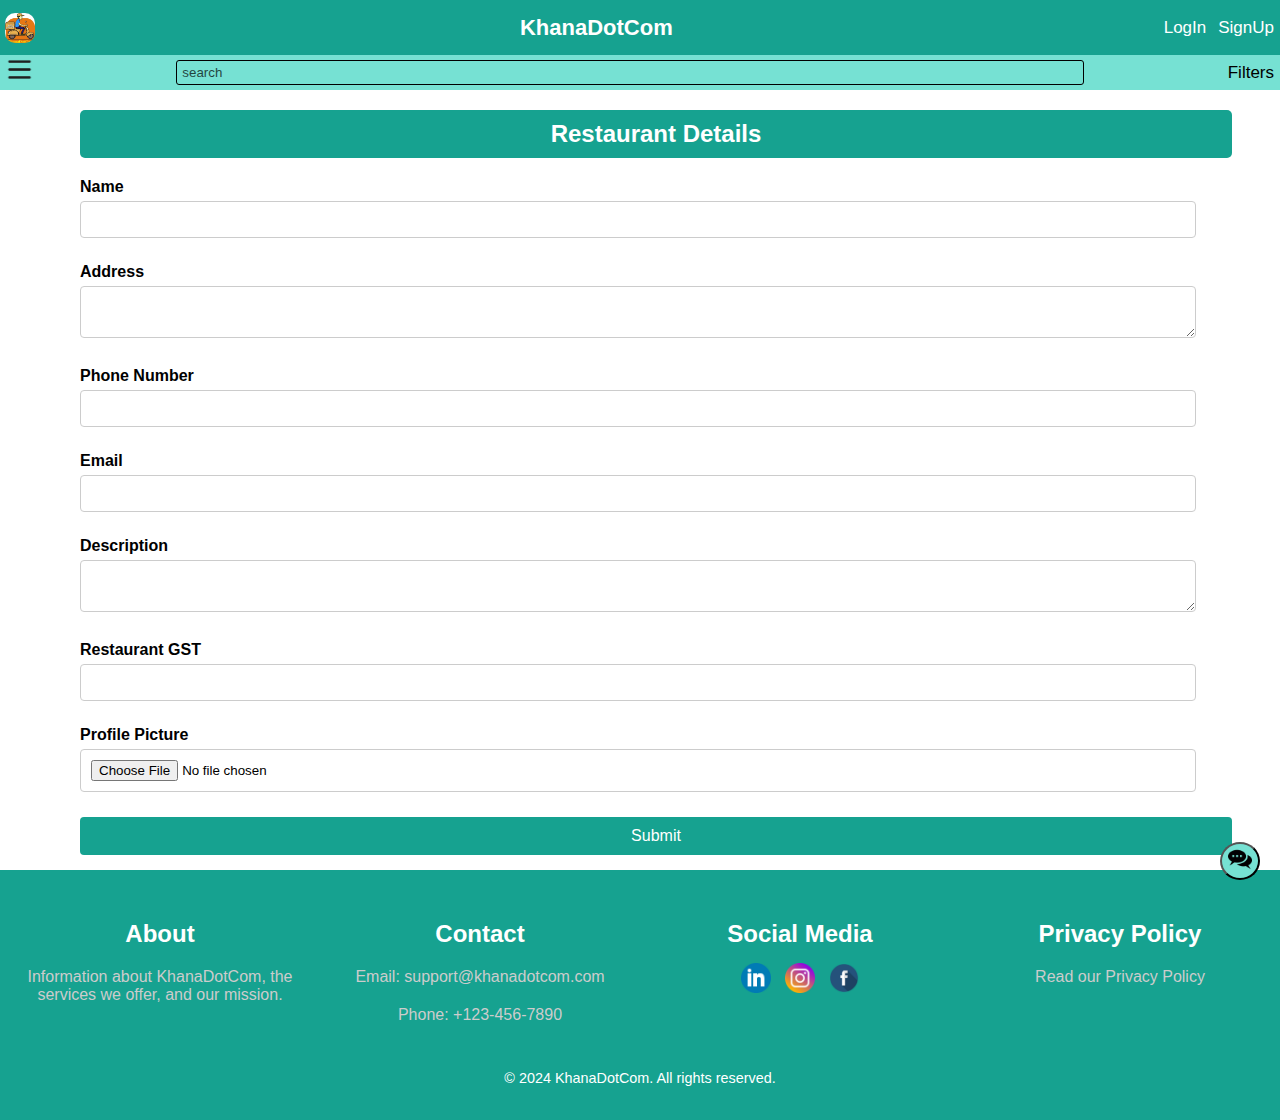
<file: add_res.html>
<!DOCTYPE html>
<html lang="en">

<head>
    <meta charset="UTF-8">
    <meta name="viewport" content="width=device-width, initial-scale=1.0">
    <title>resturant Details Form</title>
  
<style>
    body {
    font-family: Arial, sans-serif;
    margin: 0;
    padding: 0;
    font-family: 'Gill Sans', 'Gill Sans MT', Calibri, 'Trebuchet MS', sans-serif;
    /* background-color: gray; */
}

header {
    background-color: #16a290;
    color: #fff;
    position: fixed;
    width: 100%;
    z-index: 100;
    top: 0;
}

.heading {
    display: flex;
    align-items: center;
    gap: 5px;
}

.ChatBot {
    position: fixed;
    bottom: 8px;
    right: 8px;
    border-radius: 50%;
}

.bot-toggle {
    border-radius: 50%;
    background-color: #76e1d3;
    height: 38px;
}

.ChatBot-Box {
    display: none;
    position: absolute;
    background-color: white;
    color: black;
    box-shadow: 6px 5px 12px black;
    z-index: 10;
    bottom: 47px;
    right: 24px;
    height: 364px;
    width: 246px;
}

.ChatBot-Box.show {
    display: flex;
}

nav {
    /* display: flex ; */
    align-items: center;
    padding-left: 5px;
}

.logo {
    display: flex;
    align-items: center;
    justify-content: space-between;
    gap: 3px;
}

.logo img {
    border-radius: 10px;
}

.logo h1 {
    font-size: 17px;
}

.searchbar {
    width: 50%;
    border: 1px solid black;
    border-radius: 3px;
    background-color: transparent;
    color: black;
    padding: 1px 5px;
}

.searchbar::placeholder {
    color: rgb(0, 0, 0);
    opacity: 0.7;
}

/* Navigation menu styles */
.dropdown ul {
    display: none;
    position: absolute;
    top: 68px;
    left: 26px;
    background-color: white;
    color: black;
    width: 40vw;
    list-style: none;
    flex-direction: column;
    justify-content: center;
    align-items: center;
    border-radius: 5px;
    padding-left: 0px;
    box-shadow: 6px 5px 12px black;
    z-index: 10;
}

.dropdown {
    display: flex;
    justify-content: space-between;
    background-color: #76e1d3;
    align-items: center;
}

.dropdown ul li {
    width: 100%;
    display: flex;
    justify-content: start;
    align-items: center;
    gap: 9px;
    padding: 10px 0px;
    padding-left: 5px;
    /* Adjust this value as needed */
    border-radius: 5px;
    box-sizing: border-box;
    /* Ensure padding is included in width */
    text-align: var(150px);
}

.dropdown ul li:hover {
    background-color: lightgray;
}


.dropdown ul li a {
    text-decoration: none;
    color: black;
    display: flex;
    justify-content: start;
    gap: 9px;
    align-items: center;
    width: 100%;
}

.menu-toggle {
    background-color: transparent;
    border: none;
    color: white;
    font-size: 22px;
}

.dropdown ul.show {
    display: flex;
}

.Profile {
    width: 20px;
    height: 20px;
    padding-top: 5px;

}

li img {
    width: 20px;
    height: 20px;
}

.signlog {
    display: flex;
}

.signupdrop ul {
    display: none;
    position: absolute;
    top: 32px;
    right: 26px;
    background-color: white;
    color: black;
    width: 40vw;
    list-style: none;
    flex-direction: column;
    justify-content: center;
    align-items: center;
    border-radius: 5px;
    padding-left: 0px;
    box-shadow: 6px 5px 12px black;
}

.signupdrop {
    display: flex;
    justify-content: space-between;
    background-color: transparent;
    align-items: center;
}

.signupdrop ul li {
    width: 100%;
    display: flex;
    justify-content: start;
    align-items: center;
    gap: 9px;
    padding: 10px 0px;
    padding-left: 5px;
    /* Adjust this value as needed */
    border-radius: 5px;
    box-sizing: border-box;
    /* Ensure padding is included in width */
    text-align: var(150px);
}

.signupdrop ul li a {
    text-decoration: none;
    color: black;
    display: flex;
    justify-content: start;
    gap: 9px;
    align-items: center;
    width: 100%;
}

.signupdrop ul li:hover {
    background-color: lightgray;
}

.signup-toggle {
    background-color: transparent;
    border: none;
    color: white;
    font-size: 10px;
}

.signupdrop ul.show {
    display: flex;
}

.filters ol {
    display: none;
    position: absolute;
    top: 68px;
    right: 26px;
    background-color: white;
    color: black;
    width: 40vw;
    list-style: none;
    flex-direction: column;
    justify-content: center;
    align-items: center;
    border-radius: 5px;
    padding-left: 0px;
    box-shadow: -6px 5px 12px black;

}

.filters ol li {
    width: 100%;
    display: flex;
    justify-content: space-between;
    align-items: center;
    gap: 9px;
    padding: 10px 0px;
    padding-left: 10px;
    /* Adjust this value as needed */
    padding-right: 10px;
    /* Adjust this value as needed */
    border-radius: 5px;
    box-sizing: border-box;
    /* Ensure padding is included in width */
    text-align: var(150px);
}

.filters ol li a {
    text-decoration: none;
    color: black;
    display: inline-block;
}

.filter-toggle {
    background-color: transparent;
    border: none;
    color: black;
    font-size: 17px;
}

.filters ol.show {
    display: flex;
}

.filters ol li:hover {
    background-color: lightgray;
}

.login {
    background-color: transparent;
    border: none;
    font-size: 10px;

}

.login a {
    text-decoration: none;
    color: white;

}

.logout{
    background-color: transparent;
    border: none;
    font-size: 16px;
    color: #fff;
}
.logout a{
    text-decoration: none;
    color: white;
}

/* Cart */
.cart-box {
    position: relative;
}

.item-In-Cart {
    position: absolute;
    right: 0;
    bottom: 0;
    background-color: red;
    color: white;
    border-radius: 20%;
    font-size: 8px;
    padding: 0px 2px;
}

main {
    padding: 1em;
}


.burger {
    width: 47%;
    border: 1px solid gray;
    height: 220px;
    text-align: center;
    border-radius: 20px;
    animation: view linear;
    animation-timeline: view();
    animation-range: entry 0 cover 40%;
}

@keyframes view {
    from {
        opacity: 0.6;
        scale: 0.5;
    }

    to {
        opacity: 1;
        scale: 1;
    }
}

h2 {
    text-align: center;
}

.menu {
    text-align: center;
    font-size: 52px;
    margin-top: -21px;
    margin-bottom: 30px;
    text-decoration: underline;
}

.main h2 {
    background-color: gray;
    border-radius: 3px;
}

/* Add this to your styles.css */

footer {
    background-color: #16a290;
    color: #fff;
    padding: 20px 0;
    text-align: center;
    width: 100%;
}

.footer-container {
    display: flex;
    justify-content: space-around;
    flex-wrap: wrap;

}
section{
    margin-top: 82px;
}

.footer-section {
    flex: 1;
    min-width: 200px;
    margin: 10px;
    animation: view linear;
    animation-timeline: view();
    animation-range: entry 0 cover 40%;
}

.footer-section h2 {
    font-size: 1.5em;
    margin-bottom: 10px;
}

.footer-section p,
.footer-section a {
    color: #ccc;
    text-decoration: none;
    font-size: 1em;
}

.footer-section a:hover {
    text-decoration: underline;
}

.footer-section img {
    width: 30px;
    margin: 5px;
}

footer p {
    margin-top: 20px;
    font-size: 0.9em;
}

.header {
    text-align: center;
    border-bottom: 2px solid #ddd;
    top: 0;
    display: flex;
    align-items: center;
    justify-content: center;
}


@media screen and (min-width: 700px) {
    .item-img {
        width: 15%;
    }

    .logo h1 {
        font-size: 22px;
    }

    
    .menu {
        font-size: 100px;
        margin-top: -30px;
    }

    .slider {
        width: 74%;
    }

    
    .burger {
        width: 25%;
    }

    .dropdown ul {
        width: 20vw;
        top: 82px;
        left: 40px;
    }

    .dropdown ul li {
        padding-left: 10px;
    }

    .filters ol {
        width: 20vw;
        top: 82px;
        right: 70px;
    }

    .signupdrop ul {
        width: 20vw;
        top: 46px;
        right: 70px;
    }

    .Profile {
        width: 30px;
        height: 30px;
    }

    .login {
        font-size: 17px;
    }

    .signup-toggle {
        font-size: 17px;
    }

    .searchbar {
        width: 70%;
        padding: 4px 5px;
    }

    .footer-section {
        animation-range: entry 0 cover 10%;
    }
    .ChatBot {
        bottom: 20px;
        right: 20px;
        border-radius: 50%;
    }
    .bot-toggle {
        border-radius: 50%;
        height: 38px;
    }
    .ChatBot-Box {
        right: 45px;
        height: 430px;
        width: 350px;
    }
    section{
        margin-top: 108px;
    }
    .order-summary-container{
        margin-top: 120px;
    }
}

@media screen and (min-width: 1300px) {
    .dropdown ul {
        width: 10vw;
    }

    .filters ol {
        width: 10vw;
    }

    .signupdrop ul {
        width: 10vw;
    }
}
.restaurant-item {
    text-align: center;
    margin: 10px;
  }
  
  .restaurant-image {
    max-width: 100%;
    width: 100px;
    height: auto;
    border-radius: 8px;
  }
  .form-container {
    background-color: white;
    border-radius: 8px;
    width: 90%;
   
    align-content: center;
    margin: 90px 100px 0px 80px
  }
  .form-container h2 {
    text-align: center;
    margin-bottom: 20px;
    background-color: #16a290;
    padding: 10px;
    border-radius: 5px;
    color: white;
  }
  .form-group {
    margin-bottom: 15px;
  }
  .form-group label {
    display: block;
    margin-bottom: 5px;
    font-weight: bold;
  }
  .form-group input,
  .form-group select,
  .form-group textarea {
    width: 95%;
    padding: 10px;
    margin-bottom: 10px;
    border: 1px solid #ccc;
    border-radius: 4px;
  }
  .form-group textarea {
    resize: vertical;
  }
  .form-group button {
    background-color: #16a290;
    color: white;
    border: none;
    padding: 10px 20px;
    border-radius: 4px;
    cursor: pointer;
    width: 100%;
    font-size: 16px;
  }
  .form-group button:hover {
    background-color: #126e62;
  }
  
  @media (max-width: 700px) {
  .form-container {
    max-width: 100%;
    padding: 15px;
    margin-top: 94px;
  }
  .form-group input,
  .form-group select,
  .form-group textarea {
    padding: 8px;
  }
  .form-group button {
    padding: 10px;
    font-size: 14px;
  }
}  
  @media (max-width: 480px) {
    .form-container {
      max-width: 80%;
      padding: 10px;
    }
    .form-group input,
    .form-group select,
    .form-group textarea {
      padding: 6px;
    }
    .form-group button {
      padding: 8px;
      font-size: 12px;
    }
  }
  
</style>
<body>
    <header>
        <nav>
            <div class="logo">
                <img width="30" src="images/logo.png" alt="Logo">
                <h1>KhanaDotCom</h1>
                
                <div class="signlog">
                    <button class="login"><a href="login.html">LogIn</a></button>
                    <div class="signupdrop">
                        <button class="signup-toggle" id="signup-toggle">SignUp</button>
                        <ul id="sign-menu" class="sign-menu">
                            <li><a href="customer.html">Customer</a></li>
                            <li><a href="deliverylogin.html">Delivery Person</a></li>
                            <li><a href="restaurantsignup.html">Restaurant</a></li>
                        </ul>
                    </div>
                </div>
            </div>
        </nav>
   

    <div class="dropdown">
        <button class="menu-toggle" id="menu-toggle"><img src="images/Menu.webp" alt="" width="27"></button>
        <ul id="nav-menu" class="mobile-menu">
            <li><a href="index.html"><img src="images/Home.png" alt="">Home</a> </li>
            <li><a href="menu.html"><img src="images/Menu.webp" alt="">Menu</a> </li>
            <li>
                <div class="cart-box">
                    <img src="images/Cart.png" alt="">
                    <span class="item-In-Cart" id="itemincart">0</span>
                </div>
                <a href="">Cart</a>
            </li>
            <li><a href="order.html"><img src="images/Order.png" alt="">Orders</a> </li>
            <li><a href="profile.html"><img src="images/Profile.jpg" alt="">Profile</a> </li>
            <li><a href="t&c.html"><img src="images/Help.webp" alt="">Help/Support</a> </li>
            <li><a href="login.html"><img src="images/Login.png" alt="">LogIn</a> </li>
            <li><a href="poll.html"><img src="images/Login.png" alt="">Poll</a> </li>
        </ul>
        <input type="text" placeholder="search" class="searchbar">
        <div class="filters">
            <button class="filter-toggle" id="filter-toggle">Filters</button>
            <ol id="filter-menu" class="filter-menu">
                <li>Dhaba <input type="checkbox"></li>
                <li>Most Rated <input type="checkbox"></li>
                <li>Chinese Retro <input type="checkbox"></li>
                <li>Subway <input type="checkbox"></li>
            </ol>
        </div>
    </div>
</header>
    <!-- ChatBot -->
     <div class="ChatBot">
        <button class="bot-toggle" id="bot-toggle"><img width="24" height="23" src="images/Chat.png" alt="Chat"></button>
    <iframe class="ChatBot-Box" id="ChatBot-Box"  src="https://bot.dialogflow.com/f636d101-b438-4791-b599-541b60f71404">adfgauofiuitiuhiurhui</iframe>
</div>
            <div class="form-container">
                <h2>Restaurant Details</h2>
                <div id="responseMessage"></div>
                <form id="restaurantForm" >
                    <div class="form-group">
                        <label for="name">Name</label>
                        <input type="text" id="name" name="name" required>
                    </div>
                    <div class="form-group">
                        <label for="address">Address</label>
                        <textarea id="address" name="address" required></textarea>
                    </div>
                    <div class="form-group">
                        <label for="phone_number">Phone Number</label>
                        <input type="text" id="phone_number" name="phone_number" required>
                    </div>
                    <div class="form-group">
                        <label for="email">Email</label>
                        <input type="email" id="email" name="email" required>
                    </div>
                    <div class="form-group">
                        <label for="address">Description</label>
                        <textarea id="description" name="description" required></textarea>
                    </div>
                    <div class="form-group">
                        <label for="restaurant_GST">Restaurant GST </label>
                        <input type="text" id="restaurant_GST" name="restaurant_GST" required>
                    </div>
                    <div class="form-group">
                        <label for="profile-picture">Profile Picture</label>
                        <input
                          type="file"
                          id="profile-picture"
                          name="profile-picture"
                          accept="image/*"
                          required />
                      </div>
                    <div class="form-group">
                        <button type="submit">Submit</button>
                    </div>
                </form>
            </div>
  
    <footer>
        <div class="footer-container">
            <div class="footer-section about">
                <h2>About</h2>
                <p>Information about KhanaDotCom, the services we offer, and our mission.</p>
            </div>
            <div class="footer-section contact">
                <h2>Contact</h2>
                <p>Email: support@khanadotcom.com</p>
                <p>Phone: +123-456-7890</p>
            </div>
            <div class="footer-section social-media">
                <h2>Social Media</h2>
                <a href="https://www.linkedin.com" target="_blank"><img src="images/LinkedIn.webp" alt="LinkedIn"></a>
                <a href="https://www.instagram.com" target="_blank"><img src="images/Insta.webp" alt="Instagram"></a>
                <a href="https://www.facebook.com" target="_blank"><img src="images/FB.webp" alt="Facebook"></a>
            </div>
            <div class="footer-section privacy">
                <h2>Privacy Policy</h2>
                <p><a href="privacy.html">Read our Privacy Policy</a></p>
            </div>
        </div>
        <p>&copy; 2024 KhanaDotCom. All rights reserved.</p>
    </footer>
    <script src="js/auth.js"></script>
    <script>
    
//form
document.getElementById('restaurantForm').addEventListener('submit', function (e) {
    e.preventDefault();

    const form = document.getElementById('restaurantForm');
    const formData = new FormData(form);
    const token = localStorage.getItem('accessToken');

    if (!token) {
        console.error('Token not found');
        return;
    }

    fetch('http://13.201.28.236:8000/add-restaurant/', {
        method: 'POST',
        headers: {
            'Authorization': `Bearer ${token}`
        },
        body: formData
    })
    .then(response => response.json())
    .then(data => {
        const responseMessage = document.getElementById('responseMessage');
        if (data.success) {
            responseMessage.textContent = data.success;
            responseMessage.style.color = 'green';
        } else {
            responseMessage.textContent = data.error;
            responseMessage.style.color = 'red';
        }
    })
    .catch(error => {
        const responseMessage = document.getElementById('responseMessage');
        responseMessage.textContent = `Error: ${error}`;
        responseMessage.style.color = 'red';
    });
});


    </script>
</body>

</html>
</file>
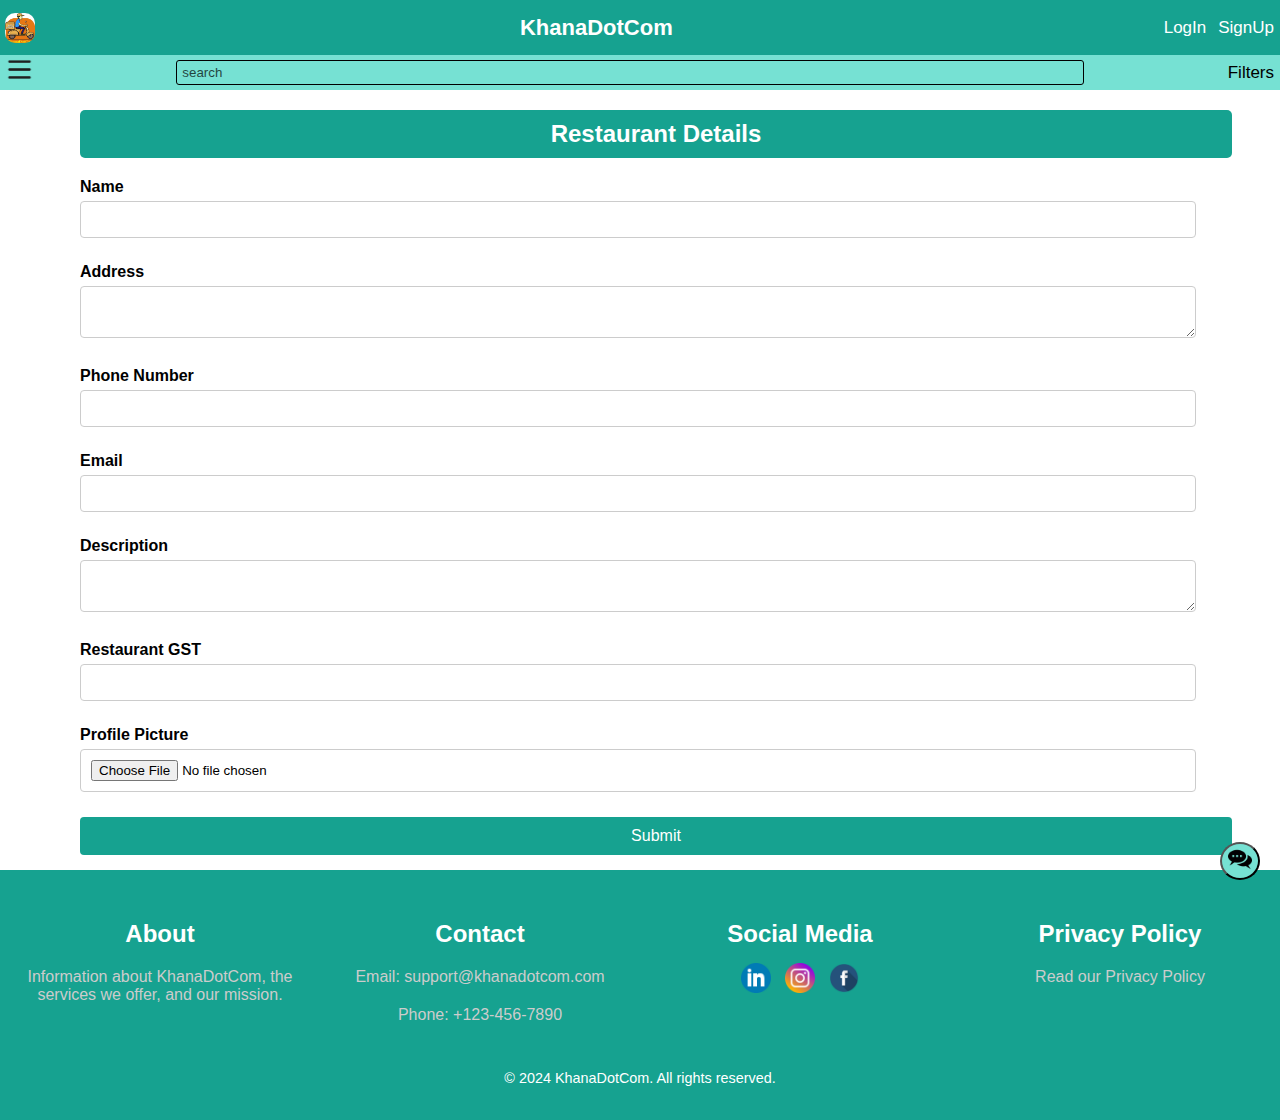
<file: add_restaurant.html>
<!DOCTYPE html>
<html lang="en">

<head>
    <meta charset="UTF-8">
    <meta name="viewport" content="width=device-width, initial-scale=1.0">
    <title>resturant Details Form</title>
    
    <style>
     /* styles.css */

body {
    font-family: Arial, sans-serif;
    margin: 0;
    padding: 0;
    font-family: 'Gill Sans', 'Gill Sans MT', Calibri, 'Trebuchet MS', sans-serif;
    /* background-color: gray; */
}

header {
    background-color: #16a290;
    color: #fff;
    position: fixed;
    width: 100%;
    z-index: 100;
    top: 0;
}

.heading {
    display: flex;
    align-items: center;
    gap: 5px;
}

.ChatBot {
    position: fixed;
    bottom: 8px;
    right: 8px;
    border-radius: 50%;
}

.bot-toggle {
    border-radius: 50%;
    background-color: #76e1d3;
    height: 38px;
}

.ChatBot-Box {
    display: none;
    position: absolute;
    background-color: white;
    color: black;
    box-shadow: 6px 5px 12px black;
    z-index: 10;
    bottom: 47px;
    right: 24px;
    height: 364px;
    width: 246px;
}

.ChatBot-Box.show {
    display: flex;
}

nav {
    /* display: flex ; */
    align-items: center;
    padding-left: 5px;
}

.logo {
    display: flex;
    align-items: center;
    justify-content: space-between;
    gap: 3px;
}

.logo img {
    border-radius: 10px;
}

.logo h1 {
    font-size: 17px;
}

.searchbar {
    width: 50%;
    border: 1px solid black;
    border-radius: 3px;
    background-color: transparent;
    color: black;
    padding: 1px 5px;
}

.searchbar::placeholder {
    color: rgb(0, 0, 0);
    opacity: 0.7;
}

/* Navigation menu styles */
.dropdown ul {
    display: none;
    position: absolute;
    top: 68px;
    left: 26px;
    background-color: white;
    color: black;
    width: 40vw;
    list-style: none;
    flex-direction: column;
    justify-content: center;
    align-items: center;
    border-radius: 5px;
    padding-left: 0px;
    box-shadow: 6px 5px 12px black;
    z-index: 10;
}

.dropdown {
    display: flex;
    justify-content: space-between;
    background-color: #76e1d3;
    align-items: center;
}

.dropdown ul li {
    width: 100%;
    display: flex;
    justify-content: start;
    align-items: center;
    gap: 9px;
    padding: 10px 0px;
    padding-left: 5px;
    /* Adjust this value as needed */
    border-radius: 5px;
    box-sizing: border-box;
    /* Ensure padding is included in width */
    text-align: var(150px);
}

.dropdown ul li:hover {
    background-color: lightgray;
}


.dropdown ul li a {
    text-decoration: none;
    color: black;
    display: flex;
    justify-content: start;
    gap: 9px;
    align-items: center;
    width: 100%;
}

.menu-toggle {
    background-color: transparent;
    border: none;
    color: white;
    font-size: 22px;
}

.dropdown ul.show {
    display: flex;
}

.Profile {
    width: 20px;
    height: 20px;
    padding-top: 5px;

}

li img {
    width: 20px;
    height: 20px;
}

.signlog {
    display: flex;
}

.signupdrop ul {
    display: none;
    position: absolute;
    top: 32px;
    right: 26px;
    background-color: white;
    color: black;
    width: 40vw;
    list-style: none;
    flex-direction: column;
    justify-content: center;
    align-items: center;
    border-radius: 5px;
    padding-left: 0px;
    box-shadow: 6px 5px 12px black;
}

.signupdrop {
    display: flex;
    justify-content: space-between;
    background-color: transparent;
    align-items: center;
}

.signupdrop ul li {
    width: 100%;
    display: flex;
    justify-content: start;
    align-items: center;
    gap: 9px;
    padding: 10px 0px;
    padding-left: 5px;
    /* Adjust this value as needed */
    border-radius: 5px;
    box-sizing: border-box;
    /* Ensure padding is included in width */
    text-align: var(150px);
}

.signupdrop ul li a {
    text-decoration: none;
    color: black;
    display: flex;
    justify-content: start;
    gap: 9px;
    align-items: center;
    width: 100%;
}

.signupdrop ul li:hover {
    background-color: lightgray;
}

.signup-toggle {
    background-color: transparent;
    border: none;
    color: white;
    font-size: 10px;
}

.signupdrop ul.show {
    display: flex;
}

.filters ol {
    display: none;
    position: absolute;
    top: 68px;
    right: 26px;
    background-color: white;
    color: black;
    width: 40vw;
    list-style: none;
    flex-direction: column;
    justify-content: center;
    align-items: center;
    border-radius: 5px;
    padding-left: 0px;
    box-shadow: -6px 5px 12px black;

}

.filters ol li {
    width: 100%;
    display: flex;
    justify-content: space-between;
    align-items: center;
    gap: 9px;
    padding: 10px 0px;
    padding-left: 10px;
    /* Adjust this value as needed */
    padding-right: 10px;
    /* Adjust this value as needed */
    border-radius: 5px;
    box-sizing: border-box;
    /* Ensure padding is included in width */
    text-align: var(150px);
}

.filters ol li a {
    text-decoration: none;
    color: black;
    display: inline-block;
}

.filter-toggle {
    background-color: transparent;
    border: none;
    color: black;
    font-size: 17px;
}

.filters ol.show {
    display: flex;
}

.filters ol li:hover {
    background-color: lightgray;
}

.login {
    background-color: transparent;
    border: none;
    font-size: 10px;

}

.login a {
    text-decoration: none;
    color: white;

}

.logout{
    background-color: transparent;
    border: none;
    font-size: 16px;
    color: #fff;
}
.logout a{
    text-decoration: none;
    color: white;
}

/* Cart */
.cart-box {
    position: relative;
}

.item-In-Cart {
    position: absolute;
    right: 0;
    bottom: 0;
    background-color: red;
    color: white;
    border-radius: 20%;
    font-size: 8px;
    padding: 0px 2px;
}

main {
    padding: 1em;
}


.burger {
    width: 47%;
    border: 1px solid gray;
    height: 220px;
    text-align: center;
    border-radius: 20px;
    animation: view linear;
    animation-timeline: view();
    animation-range: entry 0 cover 40%;
}

@keyframes view {
    from {
        opacity: 0.6;
        scale: 0.5;
    }

    to {
        opacity: 1;
        scale: 1;
    }
}

h2 {
    text-align: center;
}

.menu {
    text-align: center;
    font-size: 52px;
    margin-top: -21px;
    margin-bottom: 30px;
    text-decoration: underline;
}

.main h2 {
    background-color: gray;
    border-radius: 3px;
}

/* Add this to your styles.css */

footer {
    background-color: #16a290;
    color: #fff;
    padding: 20px 0;
    text-align: center;
    width: 100%;
}

.footer-container {
    display: flex;
    justify-content: space-around;
    flex-wrap: wrap;

}
section{
    margin-top: 82px;
}

.footer-section {
    flex: 1;
    min-width: 200px;
    margin: 10px;
    animation: view linear;
    animation-timeline: view();
    animation-range: entry 0 cover 40%;
}

.footer-section h2 {
    font-size: 1.5em;
    margin-bottom: 10px;
}

.footer-section p,
.footer-section a {
    color: #ccc;
    text-decoration: none;
    font-size: 1em;
}

.footer-section a:hover {
    text-decoration: underline;
}

.footer-section img {
    width: 30px;
    margin: 5px;
}

footer p {
    margin-top: 20px;
    font-size: 0.9em;
}

.header {
    text-align: center;
    border-bottom: 2px solid #ddd;
    top: 0;
    display: flex;
    align-items: center;
    justify-content: center;
}


@media screen and (min-width: 700px) {
    .item-img {
        width: 15%;
    }

    .logo h1 {
        font-size: 22px;
    }

    
    .menu {
        font-size: 100px;
        margin-top: -30px;
    }

    .slider {
        width: 74%;
    }

    
    .burger {
        width: 25%;
    }

    .dropdown ul {
        width: 20vw;
        top: 82px;
        left: 40px;
    }

    .dropdown ul li {
        padding-left: 10px;
    }

    .filters ol {
        width: 20vw;
        top: 82px;
        right: 70px;
    }

    .signupdrop ul {
        width: 20vw;
        top: 46px;
        right: 70px;
    }

    .Profile {
        width: 30px;
        height: 30px;
    }

    .login {
        font-size: 17px;
    }

    .signup-toggle {
        font-size: 17px;
    }

    .searchbar {
        width: 70%;
        padding: 4px 5px;
    }

    .footer-section {
        animation-range: entry 0 cover 10%;
    }
    .ChatBot {
        bottom: 20px;
        right: 20px;
        border-radius: 50%;
    }
    .bot-toggle {
        border-radius: 50%;
        height: 38px;
    }
    .ChatBot-Box {
        right: 45px;
        height: 430px;
        width: 350px;
    }
    section{
        margin-top: 108px;
    }
    .order-summary-container{
        margin-top: 120px;
    }
}

@media screen and (min-width: 1300px) {
    .dropdown ul {
        width: 10vw;
    }

    .filters ol {
        width: 10vw;
    }

    .signupdrop ul {
        width: 10vw;
    }
}
.restaurant-item {
    text-align: center;
    margin: 10px;
  }
  
  .restaurant-image {
    max-width: 100%;
    width: 100px;
    height: auto;
    border-radius: 8px;
  }
  .form-container {
    background-color: white;
    border-radius: 8px;
    width: 90%;
   
    align-content: center;
    margin: 90px 100px 0px 80px
  }
  .form-container h2 {
    text-align: center;
    margin-bottom: 20px;
    background-color: #16a290;
    padding: 10px;
    border-radius: 5px;
    color: white;
  }
  .form-group {
    margin-bottom: 15px;
  }
  .form-group label {
    display: block;
    margin-bottom: 5px;
    font-weight: bold;
  }
  .form-group input,
  .form-group select,
  .form-group textarea {
    width: 95%;
    padding: 10px;
    margin-bottom: 10px;
    border: 1px solid #ccc;
    border-radius: 4px;
  }
  .form-group textarea {
    resize: vertical;
  }
  .form-group button {
    background-color: #16a290;
    color: white;
    border: none;
    padding: 10px 20px;
    border-radius: 4px;
    cursor: pointer;
    width: 100%;
    font-size: 16px;
  }
  .form-group button:hover {
    background-color: #126e62;
  }
  
  @media (max-width: 700px) {
  .form-container {
    max-width: 100%;
    padding: 15px;
    margin-top: 94px;
  }
  .form-group input,
  .form-group select,
  .form-group textarea {
    padding: 8px;
  }
  .form-group button {
    padding: 10px;
    font-size: 14px;
  }
}  
  @media (max-width: 480px) {
    .form-container {
      max-width: 80%;
      padding: 10px;
    }
    .form-group input,
    .form-group select,
    .form-group textarea {
      padding: 6px;
    }
    .form-group button {
      padding: 8px;
      font-size: 12px;
    }
  }
  
    </style>
</head>

<body>
    <header>
        <nav>
            <div class="logo">
                <img width="30" src="images/logo.png" alt="Logo">
                <h1>KhanaDotCom</h1>
                
                <div class="signlog">
                    <button class="login"><a href="login.html">LogIn</a></button>
                    <div class="signupdrop">
                        <button class="signup-toggle" id="signup-toggle">SignUp</button>
                        <ul id="sign-menu" class="sign-menu">
                            <li><a href="customer.html">Customer</a></li>
                            <li><a href="deliverylogin.html">Delivery Person</a></li>
                            <li><a href="restaurantsignup.html">Restaurant</a></li>
                        </ul>
                    </div>
                </div>
            </div>
        </nav>
   

    <div class="dropdown">
        <button class="menu-toggle" id="menu-toggle"><img src="images/Menu.webp" alt="" width="27"></button>
        <ul id="nav-menu" class="mobile-menu">
            <li><a href="index.html"><img src="images/Home.png" alt="">Home</a> </li>
            <li><a href="menu.html"><img src="images/Menu.webp" alt="">Menu</a> </li>
            <li>
                <div class="cart-box">
                    <img src="images/Cart.png" alt="">
                    <span class="item-In-Cart" id="itemincart">0</span>
                </div>
                <a href="">Cart</a>
            </li>
            <li><a href="order.html"><img src="images/Order.png" alt="">Orders</a> </li>
            <li><a href="profile.html"><img src="images/Profile.jpg" alt="">Profile</a> </li>
            <li><a href="t&c.html"><img src="images/Help.webp" alt="">Help/Support</a> </li>
            <li><a href="login.html"><img src="images/Login.png" alt="">LogIn</a> </li>
            <li><a href="poll.html"><img src="images/Login.png" alt="">Poll</a> </li>
        </ul>
        <input type="text" placeholder="search" class="searchbar">
        <div class="filters">
            <button class="filter-toggle" id="filter-toggle">Filters</button>
            <ol id="filter-menu" class="filter-menu">
                <li>Dhaba <input type="checkbox"></li>
                <li>Most Rated <input type="checkbox"></li>
                <li>Chinese Retro <input type="checkbox"></li>
                <li>Subway <input type="checkbox"></li>
            </ol>
        </div>
    </div>
</header>
    <!-- ChatBot -->
     <div class="ChatBot">
        <button class="bot-toggle" id="bot-toggle"><img width="24" height="23" src="images/Chat.png" alt="Chat"></button>
    <iframe class="ChatBot-Box" id="ChatBot-Box"  src="https://bot.dialogflow.com/f636d101-b438-4791-b599-541b60f71404">adfgauofiuitiuhiurhui</iframe>
</div>
            <div class="form-container">
                <h2>Restaurant Details</h2>
                <form id="restaurantForm">
                    <div class="form-group">
                        <label for="name">Name</label>
                        <input type="text" id="name" name="name" required>
                    </div>
                    <div class="form-group">
                        <label for="address">Address</label>
                        <textarea id="address" name="address" required></textarea>
                    </div>
                    <div class="form-group">
                        <label for="phone_number">Phone Number</label>
                        <input type="text" id="phone_number" name="phone_number" required>
                    </div>
                    <div class="form-group">
                        <label for="email">Email</label>
                        <input type="email" id="email" name="email" required>
                    </div>
                    <div class="form-group">
                        <label for="address">Description</label>
                        <textarea id="description" name="description" required></textarea>
                    </div>
                    <div class="form-group">
                        <label for="phone_number">Restaurant GST </label>
                        <input type="text" id="restaurant_gst" name="restaurant_gst" required>
                    </div>
                    <div class="form-group">
                        <label for="profile-picture">Profile Picture</label>
                        <input
                          type="file"
                          id="profile-picture"
                          name="profile-picture"
                          accept="image/*"
                          required />
                      </div>
                    <div class="form-group">
                        <button type="submit">Submit</button>
                    </div>
                </form>
            </div>
  
    <footer>
        <div class="footer-container">
            <div class="footer-section about">
                <h2>About</h2>
                <p>Information about KhanaDotCom, the services we offer, and our mission.</p>
            </div>
            <div class="footer-section contact">
                <h2>Contact</h2>
                <p>Email: support@khanadotcom.com</p>
                <p>Phone: +123-456-7890</p>
            </div>
            <div class="footer-section social-media">
                <h2>Social Media</h2>
                <a href="https://www.linkedin.com" target="_blank"><img src="images/LinkedIn.webp" alt="LinkedIn"></a>
                <a href="https://www.instagram.com" target="_blank"><img src="images/Insta.webp" alt="Instagram"></a>
                <a href="https://www.facebook.com" target="_blank"><img src="images/FB.webp" alt="Facebook"></a>
            </div>
            <div class="footer-section privacy">
                <h2>Privacy Policy</h2>
                <p><a href="privacy.html">Read our Privacy Policy</a></p>
            </div>
        </div>
        <p>&copy; 2024 KhanaDotCom. All rights reserved.</p>
    </footer>
    <script src="js/auth.js"></script>
    <script>
       const navMenu = document.getElementById('nav-menu');
const filterMenu = document.getElementById('filter-menu');
const SignupMenu = document.getElementById('sign-menu');
const ChatBot = document.getElementById('ChatBot-Box');

document.getElementById('menu-toggle').addEventListener('click', function (event) {
    event.stopPropagation();
    navMenu.classList.toggle('show');
    filterMenu.classList.remove("show");
    SignupMenu.classList.remove("show");
    ChatBot.classList.remove("show")
});

document.getElementById('filter-toggle').addEventListener('click', function (event) {
    event.stopPropagation();
    filterMenu.classList.toggle('show');
    navMenu.classList.remove("show");
    SignupMenu.classList.remove("show");
    ChatBot.classList.remove("show")
});

document.getElementById('signup-toggle').addEventListener('click', function (event) {
    event.stopPropagation();
    SignupMenu.classList.toggle('show');
    navMenu.classList.remove("show");
    filterMenu.classList.remove("show");
    ChatBot.classList.remove("show")
});
document.getElementById('bot-toggle').addEventListener('click', function (event) {
    event.stopPropagation();
    ChatBot.classList.toggle("show")
    SignupMenu.classList.remove('show');
    navMenu.classList.remove("show");
    filterMenu.classList.remove("show");
    
});

document.addEventListener('click', function (event) {
    const navMenu = document.getElementById("nav-menu");
    const filterMenu = document.getElementById('filter-menu');
    const SignupMenu = document.getElementById('sign-menu');
    const ChatBot = document.getElementById('ChatBot-Box');

    if (!navMenu.contains(event.target) && !filterMenu.contains(event.target) && !SignupMenu.contains(event.target) && !ChatBot.contains(event.target)) {
        navMenu.classList.remove("show");
        filterMenu.classList.remove("show");
        SignupMenu.classList.remove("show");
        ChatBot.classList.remove("show")
    }
})
//form
document.getElementById('restaurantForm').addEventListener('submit', function (e) {
    e.preventDefault();

    const form = document.getElementById('restaurantForm');
    const formData = new FormData(form);
    const token = localStorage.getItem('authToken');

    fetch('/api/add-restaurant/', {
        method: 'POST',
        headers: {
            'Authorization': `Bearer ${token}`
        },
        body: formData
    })
    .then(response => response.json())
    .then(data => {
        const responseMessage = document.getElementById('responseMessage');
        if (data.success) {
            responseMessage.textContent = data.success;
            responseMessage.style.color = 'green';
        } else {
            responseMessage.textContent = data.error;
            responseMessage.style.color = 'red';
        }
    })
    .catch(error => {
        const responseMessage = document.getElementById('responseMessage');
        responseMessage.textContent = `Error: ${error}`;
        responseMessage.style.color = 'red';
    });
});
    </script>
<script src="js/auth.js"></script>
</body>

</html>
</file>
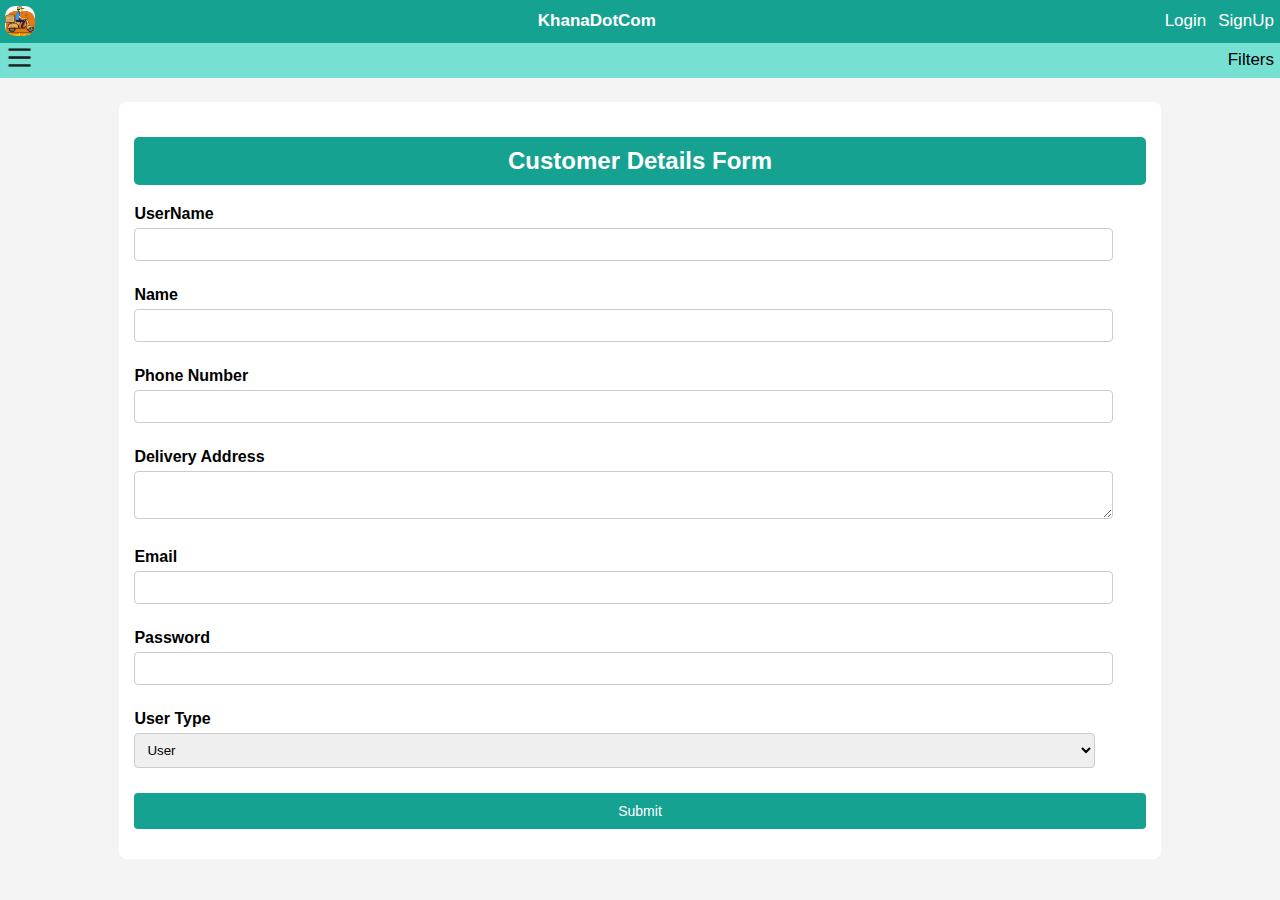
<file: customer.html>
<!DOCTYPE html>
<html lang="en">

<head>
    <meta charset="UTF-8">
    <meta name="viewport" content="width=device-width, initial-scale=1.0">
    <title>Customer Details Form</title>
    
    <style>
        body {
    font-family: Arial, sans-serif;
    background-color: #f4f4f4;
    display: flex;
    justify-content: center;
    align-items: center;
  }
  .form-container {
    background-color: white;
    border-radius: 8px;
    width: 100%;
    margin-top: 63px;
  }
  .form-container h2 {
    text-align: center;
    margin-bottom: 20px;
    background-color: #16a290;
    padding: 10px;
    border-radius: 5px;
    color: white;
  }
  .form-group {
    margin-bottom: 15px;
  }
  .form-group label {
    display: block;
    margin-bottom: 5px;
    font-weight: bold;
  }
  .form-group input,
  .form-group select,
  .form-group textarea {
    width: 95%;
    padding: 10px;
    margin-bottom: 10px;
    border: 1px solid #ccc;
    border-radius: 4px;
  }
  .form-group textarea {
    resize: vertical;
  }
  .form-group button {
    background-color: #16a290;
    color: white;
    border: none;
    padding: 10px 20px;
    border-radius: 4px;
    cursor: pointer;
    width: 100%;
    font-size: 16px;
  }
  .form-group button:hover {
    background-color: #126e62;
  }
  
  
header {
  background-color: #16a290;
  color: #fff;
  position: fixed;
  width: 100%;
  z-index: 100;
  top: 0;
}

.heading {
  display: flex;
  align-items: center;
  gap: 5px;
}

nav {
  /* display: flex ; */
  align-items: center;
  padding-left: 5px;
}

.logo {
  display: flex;
  align-items: center;
  justify-content: space-between;
  gap: 3px;
}

.logo img {
  border-radius: 10px;
}

.logo h1 {
  font-size: 17px;
}


/* Navigation menu styles */
.dropdown ul {
  display: none;
  position: absolute;
  top: 68px;
  left: 26px;
  background-color: white;
  color: black;
  width: 40vw;
  list-style: none;
  flex-direction: column;
  justify-content: center;
  align-items: center;
  border-radius: 5px;
  padding-left: 0px;
  box-shadow: 6px 5px 12px black;
  z-index: 10;
}

.dropdown {
  display: flex;
  justify-content: space-between;
  background-color: #76e1d3;
  align-items: center;
}

.dropdown ul li {
  width: 100%;
  display: flex;
  justify-content: start;
  align-items: center;
  gap: 9px;
  padding: 10px 0px;
  padding-left: 5px;
  /* Adjust this value as needed */
  border-radius: 5px;
  box-sizing: border-box;
  /* Ensure padding is included in width */
  text-align: var(150px);
}

.dropdown ul li:hover {
  background-color: lightgray;
}


.dropdown ul li a {
  text-decoration: none;
  color: black;
  display: flex;
  justify-content: start;
  gap: 9px;
  align-items: center;
  width: 100%;
}

.menu-toggle {
  background-color: transparent;
  border: none;
  color: white;
  font-size: 22px;
}

.dropdown ul.show {
  display: flex;
}

.Profile {
  width: 20px;
  height: 20px;
  padding-top: 5px;

}

li img {
  width: 20px;
  height: 20px;
}

.signlog {
  display: flex;
}

.signupdrop ul {
  display: none;
  position: absolute;
  top: 32px;
  right: 26px;
  background-color: white;
  color: black;
  width: 40vw;
  list-style: none;
  flex-direction: column;
  justify-content: center;
  align-items: center;
  border-radius: 5px;
  padding-left: 0px;
  box-shadow: 6px 5px 12px black;
}

.signupdrop {
  display: flex;
  justify-content: space-between;
  background-color: transparent;
  align-items: center;
}

.signupdrop ul li {
  width: 100%;
  display: flex;
  justify-content: start;
  align-items: center;
  gap: 9px;
  padding: 10px 0px;
  padding-left: 5px;
  /* Adjust this value as needed */
  border-radius: 5px;
  box-sizing: border-box;
  /* Ensure padding is included in width */
  text-align: var(150px);
}

.signupdrop ul li a {
  text-decoration: none;
  color: black;
  display: flex;
  justify-content: start;
  gap: 9px;
  align-items: center;
  width: 100%;
}

.signupdrop ul li:hover {
  background-color: lightgray;
}

.signup-toggle {
  background-color: transparent;
  border: none;
  color: white;
  font-size: 10px;
}
.signup-toggle a{
  text-decoration: none;
  color: white;
}
.signupdrop ul.show {
  display: flex;
}

.filters ol {
  display: none;
  position: absolute;
  top: 68px;
  right: 26px;
  background-color: white;
  color: black;
  width: 40vw;
  list-style: none;
  flex-direction: column;
  justify-content: center;
  align-items: center;
  border-radius: 5px;
  padding-left: 0px;
  box-shadow: -6px 5px 12px black;

}

.filters ol li {
  width: 100%;
  display: flex;
  justify-content: space-between;
  align-items: center;
  gap: 9px;
  padding: 10px 0px;
  padding-left: 10px;
  /* Adjust this value as needed */
  padding-right: 10px;
  /* Adjust this value as needed */
  border-radius: 5px;
  box-sizing: border-box;
  /* Ensure padding is included in width */
  text-align: var(150px);
}

.filters ol li a {
  text-decoration: none;
  color: black;
  display: inline-block;
}

.filter-toggle {
  background-color: transparent;
  border: none;
  color: black;
  font-size: 17px;
}

.filters ol.show {
  display: flex;
}

.filters ol li:hover {
  background-color: lightgray;
}

.login {
  background-color: transparent;
  border: none;
  font-size: 10px;

}

.login a {
  text-decoration: none;
  color: white;
}

/* Cart */
.cart-box {
  position: relative;
}

.item-In-Cart {
  position: absolute;
  right: 0;
  bottom: 0;
  background-color: red;
  color: white;
  border-radius: 20%;
  font-size: 8px;
  padding: 0px 2px;
}

@media screen and (min-width: 700px) {

  .dropdown ul {
      width: 20vw;
      top: 82px;
      left: 40px;
  }

  .dropdown ul li {
      padding-left: 10px;
  }

  .filters ol {
      width: 20vw;
      top: 82px;
      right: 70px;
  }

  .signupdrop ul {
      width: 20vw;
      top: 46px;
      right: 70px;
  }

  .Profile {
      width: 30px;
      height: 30px;
  }

  .login {
      font-size: 17px;
  }

  .signup-toggle {
      font-size: 17px;
  }

  .searchbar {
      width: 70%;
      padding: 7px 5px;
  }
  .form-container {
    max-width: 80%;
    padding: 15px;
    margin-top: 94px;
  }
  .form-group input,
  .form-group select,
  .form-group textarea {
    padding: 8px;
  }
  .form-group button {
    padding: 10px;
    font-size: 14px;
  }
}

@media screen and (min-width: 1300px) {
  .dropdown ul {
      width: 10vw;
  }

  .filters ol {
      width: 10vw;
  }

  .signupdrop ul {
      width: 10vw;
  }
}
  
  @media (max-width: 480px) {
    .form-container {
      max-width: 100%;
      padding: 10px;
    }
    .form-group input,
    .form-group select,
    .form-group textarea {
      padding: 6px;
    }
    .form-group button {
      padding: 8px;
      font-size: 12px;
    }
  }
  
    </style>
</head>

<body>
    <header>
        <nav>
            <div class="logo">
                <img width="30" src="images/logo.png" alt="Logo">
                <h1>KhanaDotCom</h1>
                <div class="signlog">
                    <button class="login loginButton"><a href="login.html">LogIn</a></button>
                    <div class="signupdrop">
                        <button class="signup-toggle" id="signup-toggle"><a href="customer.html">SignUp</a></button>
                    </div>
                </div>
            </div>
        </nav>

        <div class="dropdown">
            <button class="menu-toggle" id="menu-toggle"><img src="images/Menu.webp" alt="" width="27"></button>
            <ul id="nav-menu" class="mobile-menu">
                <li><a href="index.html"><img src="images/Home.png" alt="">Home</a> </li>
                <li><a href="menu.html"><img src="images/Menu.webp" alt="">Menu</a> </li>
                <li>
                    <div class="cart-box">
                        <img src="images/Cart.png" alt="">
                        <span class="item-In-Cart" id="itemincart">0</span>
                    </div>
                    <a href="">Cart</a>
                </li>
                <li><a href="order.html"><img src="images/Order.png" alt="">Orders</a> </li>
                <li><a href="profile.html"><img src="images/Profile.jpg" alt="">Profile</a> </li>
                <li><a href="t&c.html"><img src="images/Help.webp" alt="">Help/Support</a> </li>
                <li><a href="login.html"><img src="images/Login.png" alt=""><span class="loginButton">Login</span></a>
                </li>
            </ul>
            <div class="filters">
                <button class="filter-toggle" id="filter-toggle">Filters</button>
                <ol id="filter-menu" class="filter-menu">
                    <li>Dhaba <input type="checkbox"></li>
                    <li>Most Rated <input type="checkbox"></li>
                    <li>Chinese Retro <input type="checkbox"></li>
                    <li>Subway <input type="checkbox"></li>
                </ol>
            </div>
        </div>
    </header>

    <div class="form-container">
        <h2>Customer Details Form</h2>
        <form id="customerForm" onsubmit="handleSubmit(event)">
            <div class="form-group">
                <label for="username">UserName</label>
                <input type="text" id="username" name="username" required>
            </div>
            <div class="form-group">
                <label for="name">Name</label>
                <input type="text" id="name" name="name" required>
            </div>
            <div class="form-group">
                <label for="phone_number">Phone Number</label>
                <input type="text" id="phone_number" name="phone_number" required>
            </div>
            <div class="form-group">
                <label for="address">Delivery Address</label>
                <textarea id="address" name="address" required></textarea>
            </div>
            <div class="form-group">
                <label for="email">Email</label>
                <input type="email" id="email" name="email" required>
            </div>
            <div class="form-group">
                <label for="password">Password</label>
                <input type="password" id="password" name="password" required />
            </div>
            <div class="form-group">
                <label for="user_type">User Type</label>
                <select id="user_type" name="user_type" required>
                    <option value="user">User</option>
                </select>
            </div>
            <div class="form-group">
                <button type="submit">Submit</button>
            </div>
        </form>
    </div>
    <script src="js/auth.js"></script>
    <script>
        const navMenu = document.getElementById('nav-menu');
        const filterMenu = document.getElementById('filter-menu');

        document.getElementById('menu-toggle').addEventListener('click', function (event) {
            event.stopPropagation();
            navMenu.classList.toggle('show');
            filterMenu.classList.remove("show");
        });

        document.getElementById('filter-toggle').addEventListener('click', function (event) {
            event.stopPropagation();
            filterMenu.classList.toggle('show');
            navMenu.classList.remove("show");
        });

        document.getElementById('signup-toggle').addEventListener('click', function (event) {
            event.stopPropagation();
            navMenu.classList.remove("show");
            filterMenu.classList.remove("show");
        });

        document.addEventListener('click', function (event) {
            if (!navMenu.contains(event.target) && !filterMenu.contains(event.target)) {
                navMenu.classList.remove("show");
                filterMenu.classList.remove("show");
            }
        });

        async function handleSubmit(event) {
            event.preventDefault();

            const formData = new FormData(event.target);

            const data = {
                username: formData.get('username'),
                name: formData.get('name'),
                address: formData.get('address'),
                email: formData.get('email'),
                phone_number: formData.get('phone_number'),
                password: formData.get('password'),
                user_type: formData.get('user_type')
            };

            try {
                const response = await fetch('http://13.201.28.236:8000/signup/', {
                    method: 'POST',
                    headers: {
                        'Content-Type': 'application/json',
                    },
                    body: JSON.stringify(data),
                    
                });
                console.log(data);

                if (!response.ok) {
                    const errorText = await response.text();
                    console.error('Error response:', errorText);
                    throw new Error('Network response was not ok: ' + response.statusText);
                }

                const result = await response.json();
                console.log('Success:', result);
                alert('Signup successful!');
            } catch (error) {
                console.error('Error:', error);
                alert('An error occurred during signup. Please try again.');
            }
        }
    </script>

</body>

</html>
</file>
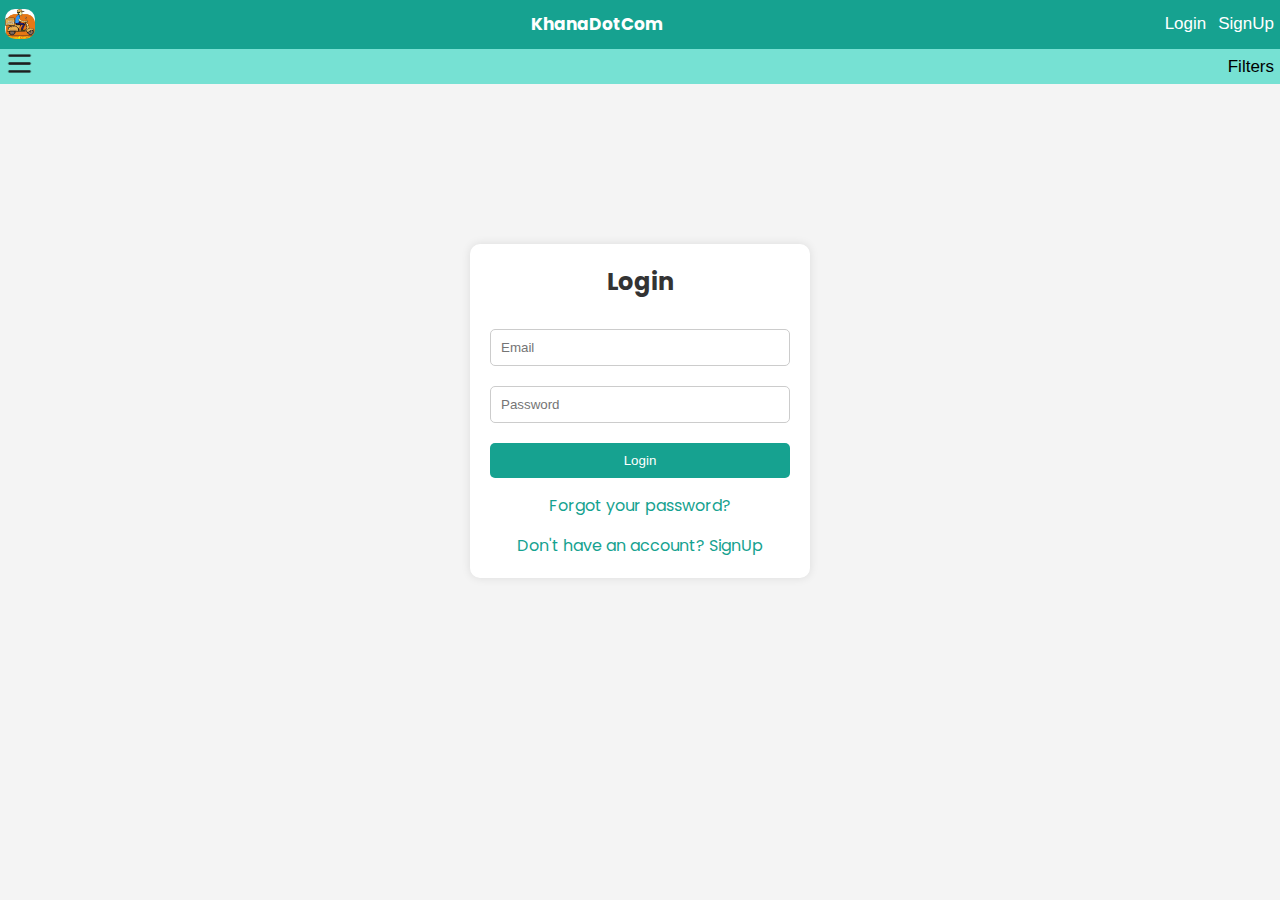
<file: login.html>
<!DOCTYPE html>
<html lang="en">

<head>
    <meta charset="UTF-8" />
    <meta name="viewport" content="width=device-width, initial-scale=1.0" />
    <title>User Login</title>
    <link rel="stylesheet" href="css/login.css">
    <link rel="stylesheet" href="css/Font.css" />
    <link
    href="https://fonts.googleapis.com/css2?family=Poppins:ital,wght@0,100;0,200;0,300;0,400;0,500;0,600;0,700;0,800;0,900;1,100;1,200;1,300;1,400;1,500;1,600;1,700;1,800;1,900&display=swap"
    rel="stylesheet">
</head>

<body class="poppins-regular">
    <header>
        <nav>
            <div class="logo">
                <img width="30" src="images/logo.png" alt="Logo" />
                <h1>KhanaDotCom</h1>
                <div class="signlog">
                    <button class="login loginButton"><a href="login.html">LogIn</a></button>
                    <div class="signupdrop">
                        <button class="signup-toggle" id="signup-toggle">
                            <a href="customer.html">SignUp</a>
                        </button>
                    </div>
                </div>
            </div>
        </nav>

        <div class="dropdown">
            <button class="menu-toggle" id="menu-toggle">
                <img src="images/Menu.webp" alt="" width="27" />
            </button>
            <ul id="nav-menu" class="mobile-menu">
                <li>
                    <a href="index.html"><img src="images/Home.png" alt="" />Home</a>
                </li>
                <li>
                    <a href="menu.html"><img src="images/Menu.webp" alt="" />Menu</a>
                </li>
                <li>
                    <div class="cart-box">
                        <img src="images/Cart.png" alt="" />
                        <span class="item-In-Cart" id="itemincart">0</span>
                    </div>
                    <a href="">Cart</a>
                </li>
                <li>
                    <a href="order.html"><img src="images/Order.png" alt="" />Orders</a>
                </li>
                <li>
                    <a href="profile.html"><img src="images/Profile.jpg" alt="" />Profile</a>
                </li>
                <li>
                    <a href="t&c.html"><img src="images/Help.webp" alt="" />Help/Support</a>
                </li>
                <li>
                    <a href="login.html"><img src="images/Login.png" alt="" /><span class="loginButton">Login</span></a>
                </li>
            </ul>
            <div class="filters">
                <button class="filter-toggle" id="filter-toggle">Filters</button>
                <ol id="filter-menu" class="filter-menu">
                    <li>Dhaba <input type="checkbox" /></li>
                    <li>Most Rated <input type="checkbox" /></li>
                    <li>Chinese Retro <input type="checkbox" /></li>
                    <li>Subway <input type="checkbox" /></li>
                </ol>
            </div>
        </div>
    </header>

    <div class="main">
        <!-- Login Container -->
        <div class="login-container">
            <h2>Login</h2>
            <form id="login-form">
                <input type="text" id="email" name="email" placeholder="Email" required />
                <input type="password" id="password" name="password" placeholder="Password" required />
                <button type="submit">Login</button>
            </form>
            <a href="#" id="forgot-password" class="register-link">Forgot your password?</a>
            <a href="customer.html" class="register-link">Don't have an account? SignUp</a>
        </div>

        <!-- Password Reset Container -->
        <div class="password-reset-container">
            <h2>Reset Password</h2>
            <form id="password-reset-form">
                <input type="email" id="reset-email" name="reset-email" placeholder="Enter your email" required />
                <button type="submit">Send Reset Link</button>
            </form>
            <a href="#" id="back-to-login" class="register-link">Back to Login</a>
        </div>

        <!-- Password Reset Confirmation Container -->
        <div class="password-reset-confirm-container">
            <h2>Set New Password</h2>
            <form id="password-reset-confirm-form">
                <input type="password" id="new-password" name="new-password" placeholder="New Password" required />
                <button type="submit">Set New Password</button>
            </form>
            <input type="hidden" id="uidb64" name="uidb64" />
            <input type="hidden" id="token" name="token" />
        </div>
    </div>
    <script src="js/auth.js"></script>
    <script>
        document.addEventListener("DOMContentLoaded", function () {
            const navMenu = document.getElementById("nav-menu");
            const filterMenu = document.getElementById("filter-menu");
            const signupMenu = document.getElementById("sign-menu");

            document.getElementById("menu-toggle").addEventListener("click", function (event) {
                event.stopPropagation();
                navMenu.classList.toggle("show");
                filterMenu.classList.remove("show");
                if (signupMenu) signupMenu.classList.remove("show");
            });

            document.getElementById("filter-toggle").addEventListener("click", function (event) {
                event.stopPropagation();
                filterMenu.classList.toggle("show");
                navMenu.classList.remove("show");
                if (signupMenu) signupMenu.classList.remove("show");
            });

            document.getElementById("signup-toggle").addEventListener("click", function (event) {
                event.stopPropagation();
                if (signupMenu) signupMenu.classList.toggle("show");
                navMenu.classList.remove("show");
                filterMenu.classList.remove("show");
            });

            document.addEventListener("click", function (event) {
                if (
                    (!navMenu || !navMenu.contains(event.target)) &&
                    (!filterMenu || !filterMenu.contains(event.target)) &&
                    (!signupMenu || !signupMenu.contains(event.target))
                ) {
                    if (navMenu) navMenu.classList.remove("show");
                    if (filterMenu) filterMenu.classList.remove("show");
                    if (signupMenu) signupMenu.classList.remove("show");
                }
            });

            // API URLs
            const loginApiUrl = 'http://13.201.28.236:8000/login/';
            const passwordResetApiUrl = 'http://13.201.28.236:8000/password-reset/';
            const passwordResetConfirmApiUrl = (uidb64, token) => `http://13.201.28.236:8000/password-reset-confirm/${uidb64}/${token}/`;

            // Function to get and store tokens
            async function loginUser(email, password) {
                try {
                    const response = await fetch(loginApiUrl, {
                        method: "POST",
                        headers: {
                            "Content-Type": "application/json",
                        },
                        body: JSON.stringify({ email, password }),
                    });

                    if (!response.ok) {
                        const errorResponse = await response.text(); // Get detailed error message
                        throw new Error(`Login API call failed: ${response.statusText}`);
                    }

                    const data = await response.json();
                    if (data.success && data.access_token) {
                        localStorage.setItem("accessToken", data.access_token);
                        localStorage.setItem("userRole", data.user_type); // Save the user role
                        return data.access_token;
                    } else {
                        throw new Error("Access token not found in login API response.");
                    }
                } catch (error) {
                    console.error("Login error:", error);
                    alert("Failed to log in. Please check your credentials and try again.");
                }
            }

            // Event listener for the login form submission
            document.getElementById("login-form").addEventListener("submit", async function (event) {
                event.preventDefault();

                const email = document.getElementById("email").value;
                const password = document.getElementById("password").value;

                try {
                    const token = await loginUser(email, password);

                    if (token) {
                        // Use the token for authenticated requests
                        console.log("Login successful, token:", token);
                        localStorage.setItem('isLoggedIn', 'true')
                        
                        window.location.href = '/profile.html';
                    }
                } catch (error) {
                    console.error("Login error:", error);
                    alert("Failed to log in. Please try again later.");
                }
            });


            // Event listener for the password reset form submission
            document.getElementById("password-reset-form").addEventListener("submit", async function (event) {
                event.preventDefault();

                const email = document.getElementById("reset-email").value;

                try {
                    const response = await fetch(passwordResetApiUrl, {
                        method: "POST",
                        headers: {
                            "Content-Type": "application/json",
                        },
                        body: JSON.stringify({ email }),
                    });

                    if (!response.ok) {
                        const responseText = await response.text();
                        console.error("Password reset failed:", responseText);
                        alert(`Password reset failed: ${responseText}`);
                        return;
                    }

                    const data = await response.json();
                    alert(data.success);
                    document.querySelector(".password-reset-container").style.display = "none";
                    document.querySelector(".login-container").style.display = "block";
                } catch (error) {
                    console.error("Password reset error:", error);
                    alert("Failed to connect to the server. Please try again later.");
                }
            });

            // Function to handle password reset confirmation
            async function resetPasswordConfirm(uidb64, token, newPassword) {
                try {
                    const response = await fetch(passwordResetConfirmApiUrl(uidb64, token), {
                        method: "POST",
                        headers: {
                            "Content-Type": "application/json",
                        },
                        body: JSON.stringify({ new_password: newPassword }),
                    });

                    if (!response.ok) {
                        const responseText = await response.text();
                        console.error("Password reset confirmation failed:", responseText);
                        alert(`Password reset confirmation failed: ${responseText}`);
                        return;
                    }

                    const data = await response.json();
                    alert(data.message);
                    window.location.href = '/login';
                } catch (error) {
                    console.error("Password reset confirmation error:", error);
                    alert("Failed to connect to the server. Please try again later.");
                }
            }

            // Reset Confirmation
            document.addEventListener("DOMContentLoaded", function () {
                const urlParams = new URLSearchParams(window.location.search);
                const uidb64 = urlParams.get('uidb64');
                const token = urlParams.get('token');

                if (uidb64 && token) {
                    document.querySelector("#uidb64").value = uidb64;
                    document.querySelector("#token").value = token;

                    document.querySelector(".login-container").style.display = "none";
                    document.querySelector(".password-reset-confirm-container").style.display = "block";

                    document.getElementById("password-reset-confirm-form").addEventListener("submit", async function (event) {
                        event.preventDefault();
                        const newPassword = document.getElementById("new-password").value;
                        await resetPasswordConfirm(uidb64, token, newPassword);
                    });
                }
            });

            // Event listener for the forgot password link
            document.getElementById("forgot-password").addEventListener("click", function (event) {
                event.preventDefault();
                document.querySelector(".login-container").style.display = "none";
                document.querySelector(".password-reset-container").style.display = "block";
            });

            // Event listener for the back to login link
            document.getElementById("back-to-login").addEventListener("click", function (event) {
                event.preventDefault();
                document.querySelector(".password-reset-container").style.display = "none";
                document.querySelector(".login-container").style.display = "block";
            });
        });

    </script>
</body>

</html>
</file>
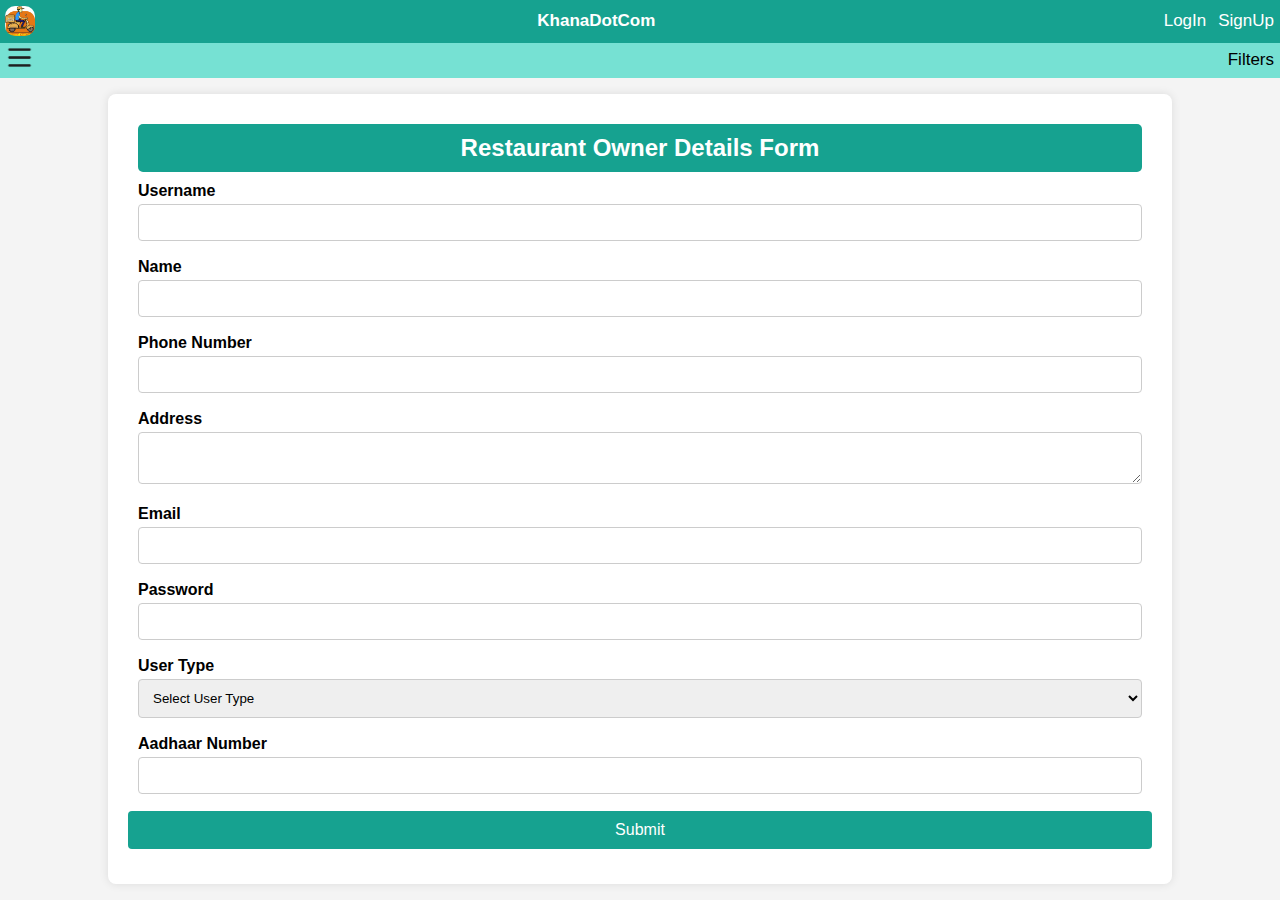
<file: restaurant_signup.html>
<!DOCTYPE html>
<html lang="en">
  <head>
    <meta charset="UTF-8" />
    <meta name="viewport" content="width=device-width, initial-scale=1.0" />
    <title>Restaurant Owner Details Form</title>
    
    <style>
      body {
        font-family: Arial, sans-serif;
        background-color: #f4f4f4;
        margin: 0;
        display: flex;
        justify-content: center;
        align-items: center;
      }
      .form-container {
        background-color: white;
        padding: 20px;
        border-radius: 8px;
        box-shadow: 0 0 10px rgba(0, 0, 0, 0.1);
        width: 100%;
        max-width: 80%;
        margin-top: 94px;
      }
      .form-container h2 {
        text-align: center;
        margin-bottom: 20px;
        background-color: #16a290;
        padding: 10px;
        margin: 10px;
        border-radius: 5px;
        color: #fff;
      }
      .form-group {
        margin-bottom: 15px;
      }
      .form-group label {
        display: block;
        margin: 2px 10px;
        font-weight: bold;
      }
      .form-group input,
      .form-group textarea,
      .form-group select {
        width: calc(100% - 20px);
        padding: 10px;
        margin: 2px 10px;
        border: 1px solid #ccc;
        border-radius: 4px;
        box-sizing: border-box;
      }
      .form-group textarea {
        resize: vertical;
      }
      .form-group button {
        background-color: #16a290;
        color: white;
        border: none;
        padding: 10px 20px;
        border-radius: 4px;
        cursor: pointer;
        width: 100%;
        font-size: 16px;
      }
      .form-group button:hover {
        background-color: #16a290;
      }

      .signupdrop ul {
        display: none;
        position: absolute;
        top: 53px;
        right: 26px;
        background-color: white;
        color: black;
        width: 40vw;
        list-style: none;
        flex-direction: column;
        justify-content: center;
        align-items: center;
        border-radius: 5px;
        padding-left: 0px;
        box-shadow: 6px 5px 12px black;
      }
      .signupdrop {
        display: flex;
        justify-content: space-between;
        background-color: transparent;
        align-items: center;
      }
      .signupdrop ul li {
        width: 100%;
        display: flex;
        justify-content: start;
        align-items: center;
        gap: 9px;
        padding: 10px 0px;
        padding-left: 5px; /* Adjust this value as needed */
        border-radius: 5px;
        box-sizing: border-box; /* Ensure padding is included in width */
        text-align: var(150px);
      }
      .signupdrop ul li a {
        text-decoration: none;
        color: black;
        display: flex;
        justify-content: start;
        gap: 9px;
        align-items: center;
        width: 100%;
      }
      .signupdrop ul li:hover {
        background-color: lightgray;
      }
      .signup-toggle {
        background-color: transparent;
        border: none;
        color: white;
        font-size: 22px;
      }
      .signupdrop ul.show {
        display: flex;
      }

      @media (max-width: 600px) {
        .form-container {
          padding: 15px;
          max-width: 80%;
          margin-top: 94px;
        }
        .form-group input,
        .form-group textarea,
        .form-group select {
          width: calc(100% - 15px);
          padding: 8px;
        }
        .form-group button {
          padding: 8px 16px;
          font-size: 14px;
        }
      }

      /* navbar */

      header {
        background-color: #16a290;
        color: #fff;
        position: fixed;
        width: 100%;
        z-index: 100;
        top: 0;
      }

      .heading {
        display: flex;
        align-items: center;
        gap: 5px;
      }

      nav {
        /* display: flex ; */
        align-items: center;
        padding-left: 5px;
      }

      .logo {
        display: flex;
        align-items: center;
        justify-content: space-between;
        gap: 3px;
      }

      .logo img {
        border-radius: 10px;
      }

      .logo h1 {
        font-size: 17px;
      }

      /* Navigation menu styles */
      .dropdown ul {
        display: none;
        position: absolute;
        top: 68px;
        left: 26px;
        background-color: white;
        color: black;
        width: 40vw;
        list-style: none;
        flex-direction: column;
        justify-content: center;
        align-items: center;
        border-radius: 5px;
        padding-left: 0px;
        box-shadow: 6px 5px 12px black;
        z-index: 10;
      }

      .dropdown {
        display: flex;
        justify-content: space-between;
        background-color: #76e1d3;
        align-items: center;
      }

      .dropdown ul li {
        width: 100%;
        display: flex;
        justify-content: start;
        align-items: center;
        gap: 9px;
        padding: 10px 0px;
        padding-left: 5px;
        /* Adjust this value as needed */
        border-radius: 5px;
        box-sizing: border-box;
        /* Ensure padding is included in width */
        text-align: var(150px);
      }

      .dropdown ul li:hover {
        background-color: lightgray;
      }

      .dropdown ul li a {
        text-decoration: none;
        color: black;
        display: flex;
        justify-content: start;
        gap: 9px;
        align-items: center;
        width: 100%;
      }

      .menu-toggle {
        background-color: transparent;
        border: none;
        color: white;
        font-size: 22px;
      }

      .dropdown ul.show {
        display: flex;
      }

      .Profile {
        width: 20px;
        height: 20px;
        padding-top: 5px;
      }

      li img {
        width: 20px;
        height: 20px;
      }

      .signlog {
        display: flex;
      }

      .signupdrop ul {
        display: none;
        position: absolute;
        top: 32px;
        right: 26px;
        background-color: white;
        color: black;
        width: 40vw;
        list-style: none;
        flex-direction: column;
        justify-content: center;
        align-items: center;
        border-radius: 5px;
        padding-left: 0px;
        box-shadow: 6px 5px 12px black;
      }

      .signupdrop {
        display: flex;
        justify-content: space-between;
        background-color: transparent;
        align-items: center;
      }

      .signupdrop ul li {
        width: 100%;
        display: flex;
        justify-content: start;
        align-items: center;
        gap: 9px;
        padding: 10px 0px;
        padding-left: 5px;
        /* Adjust this value as needed */
        border-radius: 5px;
        box-sizing: border-box;
        /* Ensure padding is included in width */
        text-align: var(150px);
      }

      .signupdrop ul li a {
        text-decoration: none;
        color: black;
        display: flex;
        justify-content: start;
        gap: 9px;
        align-items: center;
        width: 100%;
      }

      .signupdrop ul li:hover {
        background-color: lightgray;
      }

      .signup-toggle {
        background-color: transparent;
        border: none;
        color: white;
        font-size: 10px;
      }
      .signup-toggle a {
        text-decoration: none;
        color: white;
      }
      .signupdrop ul.show {
        display: flex;
      }

      .filters ol {
        display: none;
        position: absolute;
        top: 68px;
        right: 26px;
        background-color: white;
        color: black;
        width: 40vw;
        list-style: none;
        flex-direction: column;
        justify-content: center;
        align-items: center;
        border-radius: 5px;
        padding-left: 0px;
        box-shadow: -6px 5px 12px black;
      }

      .filters ol li {
        width: 100%;
        display: flex;
        justify-content: space-between;
        align-items: center;
        gap: 9px;
        padding: 10px 0px;
        padding-left: 10px;
        /* Adjust this value as needed */
        padding-right: 10px;
        /* Adjust this value as needed */
        border-radius: 5px;
        box-sizing: border-box;
        /* Ensure padding is included in width */
        text-align: var(150px);
      }

      .filters ol li a {
        text-decoration: none;
        color: black;
        display: inline-block;
      }

      .filter-toggle {
        background-color: transparent;
        border: none;
        color: black;
        font-size: 17px;
      }

      .filters ol.show {
        display: flex;
      }

      .filters ol li:hover {
        background-color: lightgray;
      }

      .login {
        background-color: transparent;
        border: none;
        font-size: 10px;
      }

      .login a {
        text-decoration: none;
        color: white;
      }

      @media screen and (min-width: 700px) {
        .dropdown ul {
          width: 20vw;
          top: 82px;
          left: 40px;
        }

        .dropdown ul li {
          padding-left: 10px;
        }

        .filters ol {
          width: 20vw;
          top: 82px;
          right: 70px;
        }

        .signupdrop ul {
          width: 20vw;
          top: 46px;
          right: 70px;
        }

        .Profile {
          width: 30px;
          height: 30px;
        }

        .login {
          font-size: 17px;
        }

        .signup-toggle {
          font-size: 17px;
        }

        .searchbar {
          width: 70%;
          padding: 7px 5px;
        }
      }

      @media screen and (min-width: 1300px) {
        .dropdown ul {
          width: 10vw;
        }

        .filters ol {
          width: 10vw;
        }

        .signupdrop ul {
          width: 10vw;
        }
      }

      @media (max-width: 480px) {
        .form-container {
          max-width: 100%;
          padding: 10px;
        }
        .form-group input,
        .form-group select,
        .form-group textarea {
          padding: 6px;
        }
        .form-group button {
          padding: 8px;
          font-size: 12px;
        }
      }

      /* Cart */
      .cart-box {
        position: relative;
      }

      .item-In-Cart {
        position: absolute;
        right: 0;
        bottom: 0;
        background-color: red;
        color: white;
        border-radius: 20%;
        font-size: 8px;
        padding: 0px 2px;
      }
    </style>
  </head>
  <body>
    <header>
      <nav>
        <div class="logo">
          <img width="30" src="images/logo.png" alt="Logo" />
          <h1>KhanaDotCom</h1>
          <div class="signlog">
            <button class="login loginButton">
              <a href="login.html">LogIn</a>
            </button>
            <div class="signupdrop">
              <button class="signup-toggle" id="signup-toggle">
                <a href="restaurant_signup.html">SignUp</a>
              </button>
            </div>
          </div>
        </div>
      </nav>

      <div class="dropdown">
        <button class="menu-toggle" id="menu-toggle">
          <img src="images/Menu.webp" alt="" width="27" />
        </button>
        <ul id="nav-menu" class="mobile-menu">
          <li>
            <a href="index.html"><img src="images/Home.png" alt="" />Home</a>
          </li>
          <li>
            <a href="menu.html"><img src="images/Menu.webp" alt="" />Menu</a>
          </li>
          <li>
            <div class="cart-box">
              <img src="images/Cart.png" alt="" />
              <span class="item-In-Cart" id="itemincart">0</span>
            </div>
            <a href="">Cart</a>
          </li>
          <li>
            <a href="order.html"><img src="images/Order.png" alt="" />Orders</a>
          </li>
          <li>
            <a href="profile.html"
              ><img src="images/Profile.jpg" alt="" />Profile</a
            >
          </li>
          <li>
            <a href="t&c.html"
              ><img src="images/Help.webp" alt="" />Help/Support</a
            >
          </li>
          <li>
            <a href="login.html"
              ><img src="images/Login.png" alt="" /><span class="loginButton"
                >Login</span
              ></a
            >
          </li>
        </ul>
        <div class="filters">
          <button class="filter-toggle" id="filter-toggle">Filters</button>
          <ol id="filter-menu" class="filter-menu">
            <li>Dhaba <input type="checkbox" /></li>
            <li>Most Rated <input type="checkbox" /></li>
            <li>Chinese Retro <input type="checkbox" /></li>
            <li>Subway <input type="checkbox" /></li>
          </ol>
        </div>
      </div>
    </header>

    <div class="form-container">
      <h2>Restaurant Owner Details Form</h2>
      <form onsubmit="handleSubmit(event)">
        <div class="form-group">
          <label for="username">Username</label>
          <input type="text" id="username" name="username" required />
        </div>
        <div class="form-group">
          <label for="name">Name</label>
          <input type="text" id="name" name="name" required />
        </div>
        <div class="form-group">
          <label for="phone_number">Phone Number</label>
          <input type="tel" id="phone_number" name="phone_number" required />
        </div>
        <div class="form-group">
          <label for="address">Address</label>
          <textarea id="address" name="address" required></textarea>
        </div>
        <div class="form-group">
          <label for="email">Email</label>
          <input type="email" id="email" name="email" required />
        </div>
        <div class="form-group">
          <label for="password">Password</label>
          <input type="password" id="password" name="password" required />
        </div>
        <div class="form-group">
          <label for="user_type">User Type</label>
          <select id="user_type" name="user_type" required>
            <option value="">Select User Type</option>
            <option value="restaurant_owner">Restaurant Owner</option>
            <option value="delivery_person">Delivery Person</option>
          </select>
        </div>
        <div class="form-group">
          <label for="aadhaar_number">Aadhaar Number</label>
          <input
            type="text"
            id="aadhaar_number"
            name="aadhaar_number"
            required
          />
        </div>

        <div class="form-group">
          <button type="submit">Submit</button>
        </div>
      </form>
    </div>
    <script>
      // navbar
      const navMenu = document.getElementById("nav-menu");
      const filterMenu = document.getElementById("filter-menu");

      document
        .getElementById("menu-toggle")
        .addEventListener("click", function (event) {
          event.stopPropagation();
          navMenu.classList.toggle("show");
          filterMenu.classList.remove("show");
        });

      document
        .getElementById("filter-toggle")
        .addEventListener("click", function (event) {
          event.stopPropagation();
          filterMenu.classList.toggle("show");
          navMenu.classList.remove("show");
        });

      document
        .getElementById("signup-toggle")
        .addEventListener("click", function (event) {
          event.stopPropagation();
          navMenu.classList.remove("show");
          filterMenu.classList.remove("show");
        });

      document.addEventListener("click", function (event) {
        if (
          !navMenu.contains(event.target) &&
          !filterMenu.contains(event.target)
        ) {
          navMenu.classList.remove("show");
          filterMenu.classList.remove("show");
        }
      });

      //register
      async function handleSubmit(event) {
        event.preventDefault();

        const formData = new FormData(event.target);

        const data = {
          username: formData.get("username"),
          name: formData.get("name"),
          phone_number: formData.get("phone_number"),
          address: formData.get("address"),
          email: formData.get("email"),
          password: formData.get("password"),
          user_type: formData.get("user_type"),
          aadhaar_number: formData.get("aadhaar_number") || undefined,
        };

        try {
          const response = await fetch("http://13.201.28.236:8000/signup/", {
            method: "POST",
            headers: {
              "Content-Type": "application/json",
            },
            body: JSON.stringify(data),
          });

          if (!response.ok) {
            const errorText = await response.text();
            console.error("Error response:", errorText);
            throw new Error(
              "Network response was not ok: " + response.statusText
            );
          }

          const result = await response.json();
          console.log("Success:", result);
          alert("Signup successful!");
        } catch (error) {
          console.error("Error:", error);
          alert("An error occurred during signup. Please try again.");
        }
      }
    </script>
  </body>
</html>
</file>
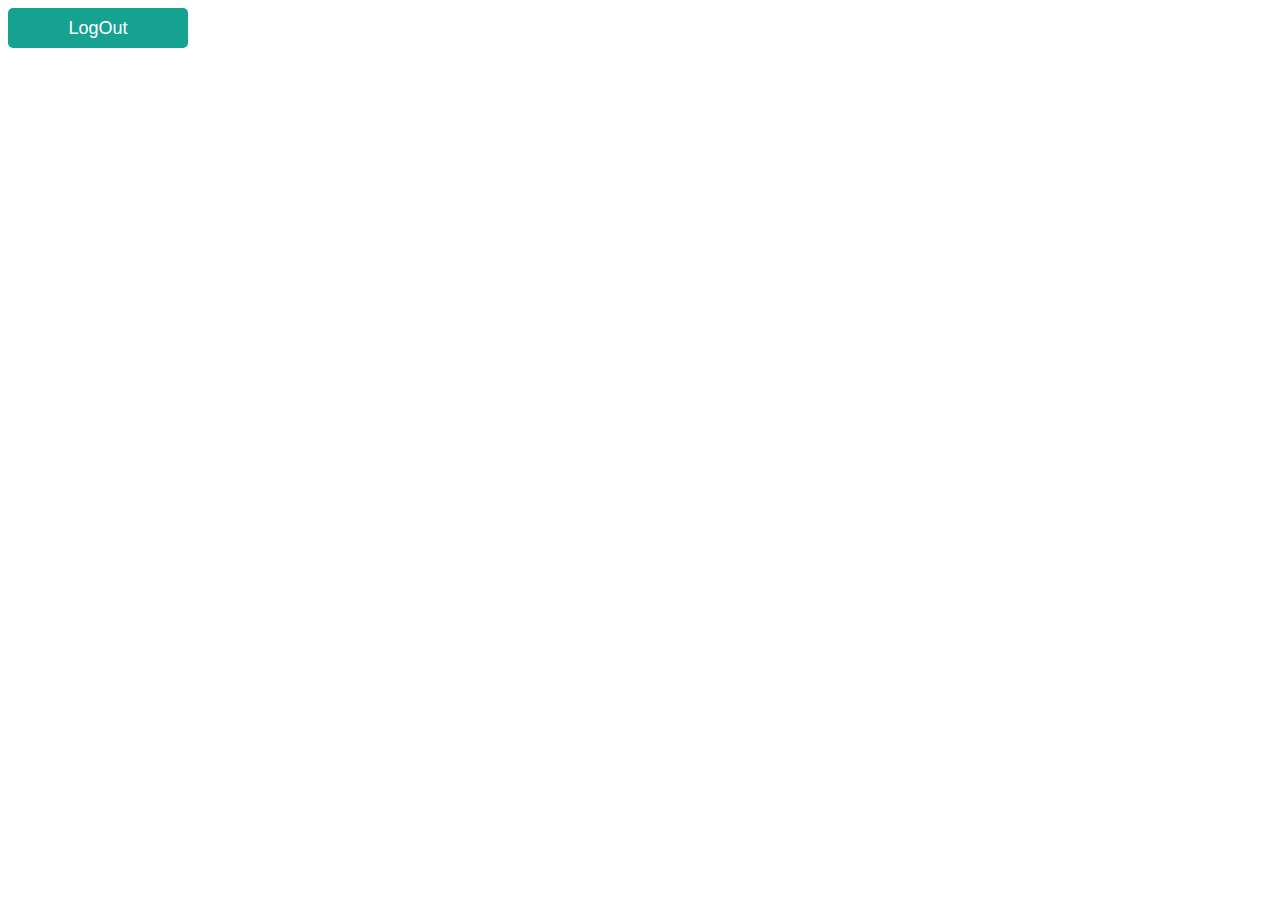
<file: sample_index.html>
<!DOCTYPE html>
<html lang="en">
<head>
    <meta charset="UTF-8">
    <meta name="viewport" content="width=device-width, initial-scale=1.0">
    <title>Sign Up</title>
    <style>
button{
height: 40px;
width: 180px;
background-color: #16a290;
color: white;
border: #16a290;
border-radius: 5px;
font-size: large;
}
button a{
    text-decoration: none;
    color: white;
}
    </style>
</head>
<body>
    <!-- <button><a href="delivery_person.html">Delivery Person</a></button> -->
    <!-- <button><a href="restaurant_signup.html">Restaurant Owner</a></button> -->
    <!-- <button><a href="customer.html">Customer</a></button> -->
    <!-- <button><a href="add_restaurant.html">Add Restaurant</a></button> -->
    <button><a href="logout_popup.html">LogOut</a></button>
</body>
</html>
</file>
<file: css/login.css>
body {
    font-family: Arial, sans-serif;
    margin: 0;
    padding: 0;
    background-color: #f4f4f4;
    height: 100vh;
}

.main {
    display: flex;
    justify-content: center;
    align-items: center;
    height: 85%;
}

.login-container {
    background: white;
    padding: 20px;
    border-radius: 10px;
    box-shadow: 0 0 10px rgba(0, 0, 0, 0.1);
    width: 300px;
    text-align: center;
    margin-top: 120px;
}

.login-container h2 {
    margin: 0 0 20px;
    color: #333;
}

.login-container input[type="text"],
.login-container input[type="password"] {
    width: calc(100% - 22px);
    padding: 10px;
    margin: 10px 0;
    border: 1px solid #ccc;
    border-radius: 5px;
}

.login-container button {
    background: #16a290;
    color: white;
    border: none;
    padding: 10px 15px;
    cursor: pointer;
    border-radius: 5px;
    width: 100%;
    margin-top: 10px;
}

.login-container button:hover {
    background: #2c8b7e;
}

.login-container .register-link {
    display: block;
    margin-top: 15px;
    color: #16a290;
    text-decoration: none;
}

.login-container .register-link:hover {
    text-decoration: underline;
}

header {
    background-color: #16a290;
    color: #fff;
    margin-top: 0px;
    position: fixed;
    width: 100%;
    z-index: 100;
}

.heading {
    display: flex;
    align-items: center;
    gap: 5px;
}

nav {
    /* display: flex ; */
    align-items: center;
    padding-left: 5px;
}

.logo {
    display: flex;
    align-items: center;
    justify-content: space-between;
    gap: 3px;
}

.logo img {
    border-radius: 10px;
}

.logo h1 {
    font-size: 17px;
}

.searchbar {
    width: 42%;
    border: 1px solid white;
    border-radius: 6px;
    background-color: transparent;
    color: white;
    padding: 1px 5px;
}

.searchbar::placeholder {
    color: white;
    opacity: 0.7;
}

/* Navigation menu styles */
.dropdown ul {
    display: none;
    position: absolute;
    top: 53px;
    left: 26px;
    background-color: white;
    color: black;
    width: 40vw;
    list-style: none;
    flex-direction: column;
    justify-content: center;
    align-items: center;
    border-radius: 5px;
    padding-left: 0px;
    box-shadow: 6px 5px 12px black;
}

.dropdown {
    display: flex;
    justify-content: space-between;
    background-color: #76e1d3;
    align-items: center;
    width: 100%;
}

.dropdown ul li {
    width: 100%;
    display: flex;
    justify-content: start;
    align-items: center;
    gap: 9px;
    padding: 10px 0px;
    padding-left: 5px;
    /* Adjust this value as needed */
    border-radius: 5px;
    box-sizing: border-box;
    /* Ensure padding is included in width */
    text-align: var(150px);
}

.dropdown ul li:hover {
    background-color: lightgray;
}

.dropdown ul li a {
    text-decoration: none;
    color: black;
    display: flex;
    justify-content: start;
    gap: 9px;
    align-items: center;
    width: 100%;
}

.menu-toggle {
    background-color: transparent;
    border: none;
    color: white;
    font-size: 22px;
}

.dropdown ul.show {
    display: flex;
}

.Profile {
    width: 20px;
    height: 20px;
    padding-top: 5px;
}

li img {
    width: 20px;
    height: 20px;
}

.signlog {
    display: flex;
}

.signupdrop ul {
    display: none;
    position: absolute;
    top: 53px;
    right: 26px;
    background-color: white;
    color: black;
    width: 40vw;
    list-style: none;
    flex-direction: column;
    justify-content: center;
    align-items: center;
    border-radius: 5px;
    padding-left: 0px;
    box-shadow: 6px 5px 12px black;
}

.signupdrop {
    display: flex;
    justify-content: space-between;
    background-color: transparent;
    align-items: center;
}

.signupdrop ul li {
    width: 100%;
    display: flex;
    justify-content: start;
    align-items: center;
    gap: 9px;
    padding: 10px 0px;
    padding-left: 5px;
    /* Adjust this value as needed */
    border-radius: 5px;
    box-sizing: border-box;
    /* Ensure padding is included in width */
    text-align: var(150px);
}

.signupdrop ul li a {
    text-decoration: none;
    color: black;
    display: flex;
    justify-content: start;
    gap: 9px;
    align-items: center;
    width: 100%;
}

.signupdrop ul li:hover {
    background-color: lightgray;
}

.signup-toggle {
    background-color: transparent;
    border: none;
    color: white;
    font-size: 10px;
}

.signup-toggle a {
    text-decoration: none;
    color: white;
}

.signupdrop ul.show {
    display: flex;
}

.filters ol {
    display: none;
    position: absolute;
    top: 62px;
    right: 26px;
    background-color: white;
    color: black;
    width: 40vw;
    list-style: none;
    flex-direction: column;
    justify-content: center;
    align-items: center;
    border-radius: 5px;
    padding-left: 0px;
    box-shadow: -6px 5px 12px black;
}

.filters ol li {
    width: 100%;
    display: flex;
    justify-content: space-between;
    align-items: center;
    gap: 9px;
    padding: 10px 0px;
    padding-left: 10px;
    /* Adjust this value as needed */
    padding-right: 10px;
    /* Adjust this value as needed */
    border-radius: 5px;
    box-sizing: border-box;
    /* Ensure padding is included in width */
    text-align: var(150px);
}

.filters ol li a {
    text-decoration: none;
    color: black;
    display: inline-block;
}

.filter-toggle {
    background-color: transparent;
    border: none;
    color: black;
    font-size: 17px;
}

.filters ol.show {
    display: flex;
}

.filters ol li:hover {
    background-color: lightgray;
}

.login {
    background-color: transparent;
    border: none;
    font-size: 10px;
}

.login a {
    text-decoration: none;
    color: white;
}

/* Cart */
.cart-box {
    position: relative;
}

.item-In-Cart {
    position: absolute;
    right: 0;
    bottom: 0;
    background-color: red;
    color: white;
    border-radius: 20%;
    font-size: 8px;
    padding: 0px 2px;
}

@media screen and (min-width: 700px) {
    .signupdrop ul {
        width: 20vw;
        top: 72px;
        right: 70px;
    }

    .dropdown ul {
        width: 20vw;
        top: 72px;
        left: 40px;
    }

    .dropdown ul li {
        padding-left: 10px;
    }

    .filters ol {
        width: 20vw;
        top: 72px;
        right: 70px;
    }

    .Profile {
        width: 30px;
        height: 30px;
    }

    .login {
        font-size: 17px;
    }

    .signup-toggle {
        font-size: 17px;
    }

    .footer-section {
        animation-range: entry 0 cover 10%;
    }

    .main {
        height: 78%;
    }
}

@media screen and (min-width: 1300px) {
    .dropdown ul {
        width: 10vw;
    }

    .filters ol {
        width: 10vw;
    }

    .signupdrop ul {
        width: 10vw;
    }
}
/* Password-reset */
.login-container,
.password-reset-container,
.password-reset-confirm-container {
    background: white;
    padding: 20px;
    border-radius: 10px;
    box-shadow: 0 0 10px rgba(0, 0, 0, 0.1);
    width: 300px;
    text-align: center;
    display: none;
    /* Hide all containers by default */
}

.login-container {
    display: block;
    /* Show the login form by default */
}

.login-container h2,
.password-reset-container h2,
.password-reset-confirm-container h2 {
    margin: 0 0 20px;
    color: #333;
}

.login-container input[type="text"],
.login-container input[type="password"],
.password-reset-container input[type="email"],
.password-reset-confirm-container input[type="password"] {
    width: calc(100% - 22px);
    padding: 10px;
    margin: 10px 0;
    border: 1px solid #ccc;
    border-radius: 5px;
}

.login-container button,
.password-reset-container button,
.password-reset-confirm-container button {
    background: #16a290;
    color: white;
    border: none;
    padding: 10px 15px;
    cursor: pointer;
    border-radius: 5px;
    width: 100%;
    margin-top: 10px;
}

.login-container button:hover,
.password-reset-container button:hover,
.password-reset-confirm-container button:hover {
    background: #2c8b7e;
}

.login-container .register-link,
.password-reset-container .register-link,
.password-reset-confirm-container .register-link {
    display: block;
    margin-top: 15px;
    color: #16a290;
    text-decoration: none;
}

.login-container .register-link:hover,
.password-reset-container .register-link:hover,
.password-reset-confirm-container .register-link:hover {
    text-decoration: underline;
}
</file>
<file: css/Font.css>
.poppins-regular {
    font-family: "Poppins", sans-serif;
    font-weight: 400;
    font-style: normal;
}
</file>
